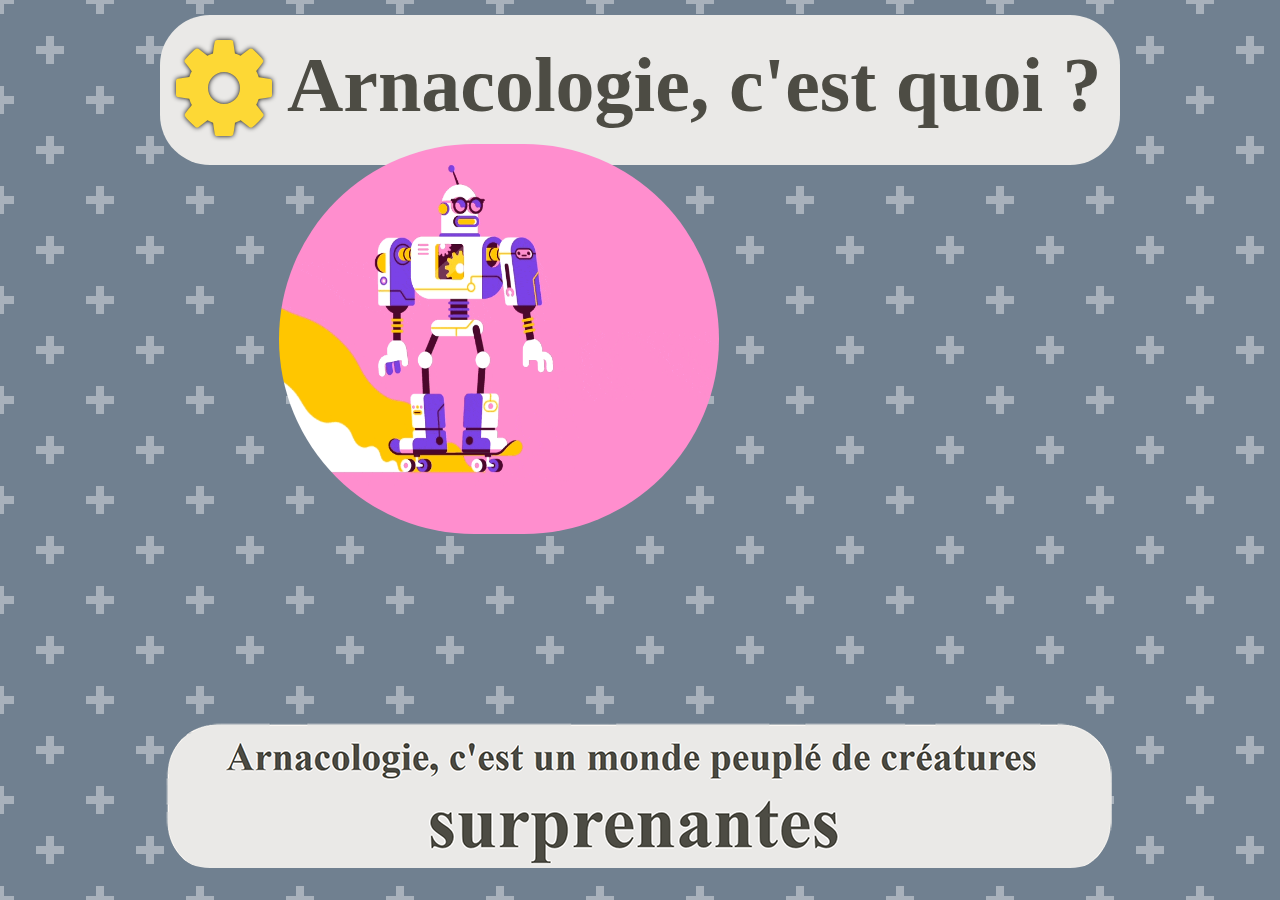
<file: index.html>
<!DOCTYPE html>
<html lang="fr">
<head>
	<meta charset="utf-8"/>
	<title>Arnacologie</title>
	<link rel="stylesheet" type="text/css" href="styles/style.css">
	<link rel="stylesheet" type="text/css" href="styles/normalize.css">
	<link rel="stylesheet" type="text/css" href="styles/font-awesome.css">
</head>
<body>
	<div id="wrapper">
		<header>
			<i class="fa fa-cog fa-spin fa-4x fa-fw"></i>
			<span class="sr-only">Loading...</span>
			<h1>
				Arnacologie, c'est quoi ?
			</h1>
			<img height="390px" width="440px" id="robot" src="images/gifs/robot.gif"/>
		</header>
		<nav>
			<a href="html/races.html">Bruh</a>
			<!-- <h3>
				Arnacologie, c'est un monde peuplé de créatures <strong>surprenantes</strong>
			</h3> -->
		</nav>
		<!-- <div>
			<h1>
			Laisse-moi te les présenter, <strong>veux-tu bien ?</strong>
			</h1>
		</div> -->
		<main></main>
		<aside></aside>
		
		<footer></footer>
		
		
	</div>
	<div id="empty"></div>
	
</body>
</html>
</file>
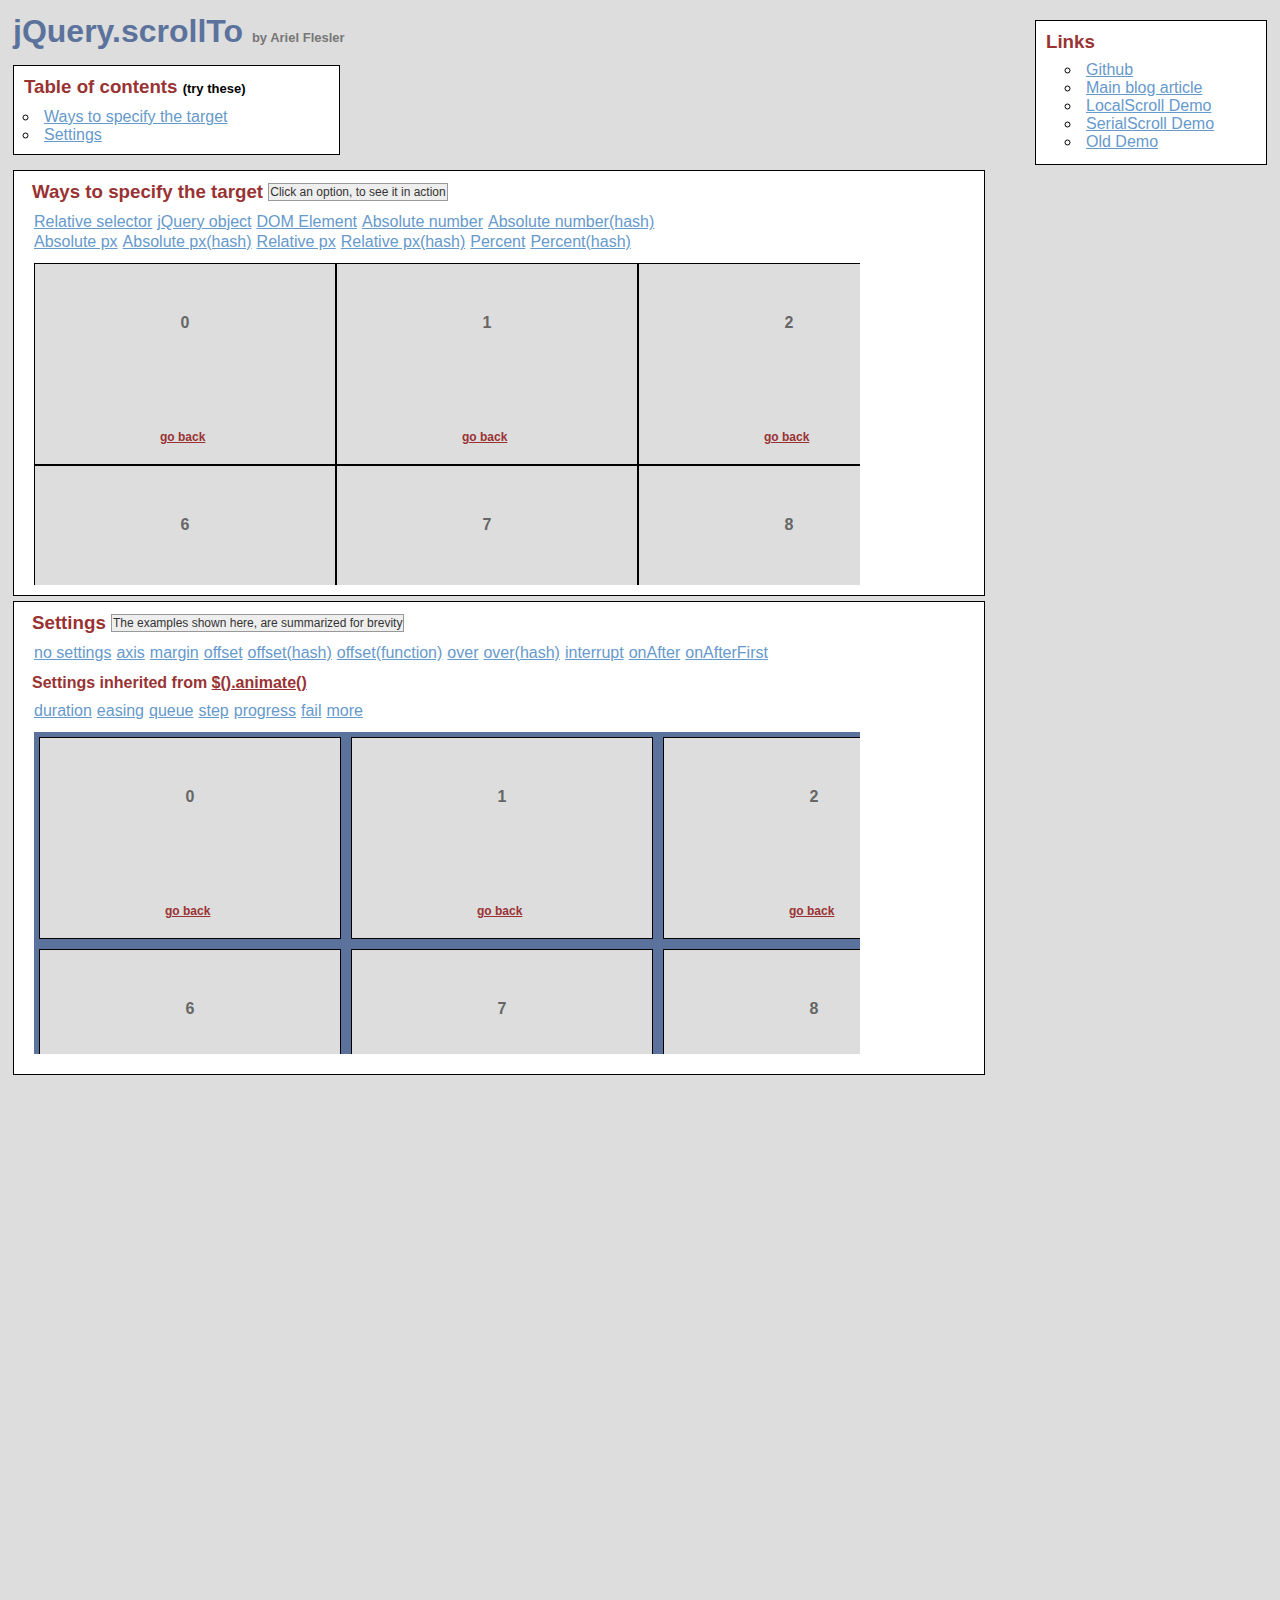
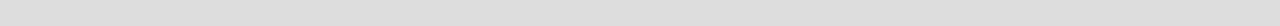
<file: js/jquery.scrollTo-2.1.2/demo/index.html>
<!DOCTYPE html PUBLIC "-//W3C//DTD XHTML 1.0 Transitional//EN" "http://www.w3.org/TR/xhtml1/DTD/xhtml1-transitional.dtd">
<html xmlns="http://www.w3.org/1999/xhtml">
<head>
	<meta http-equiv="Content-Type" content="text/html; charset=iso-8859-1" />
	<title>jQuery.scrollTo</title>
	<meta name="keywords" content="javascript, jquery, plugins, scroll, scrollTo, smooth, animation, to, effect, ariel, flesler, window, overflow, element, navigation, customizable" />
	<meta name="description" content="Demo of jQuery.scrollTo. Lightweight, cross-browser and highly customizable animated scrolling with jQuery, made by Ariel Flesler." />
	<meta name="robots" content="index,follow" />
	<link type="text/css" rel="stylesheet" href="css/style.css" />
	<script type="text/javascript" src="https://ajax.googleapis.com/ajax/libs/jquery/1.8.0/jquery.min.js"></script>
	<script type="text/javascript" src="../jquery.scrollTo.min.js"></script>
	<script type="text/javascript">
		jQuery(function( $ ){
			/**
			 * Demo binding and preparation, no need to read this part
			 */
				//borrowed from jQuery easing plugin
				//http://gsgd.co.uk/sandbox/jquery.easing.php
				$.easing.elasout = function(x, t, b, c, d) {
					var s=1.70158;var p=0;var a=c;
					if (t==0) return b;  if ((t/=d)==1) return b+c;  if (!p) p=d*.3;
					if (a < Math.abs(c)) { a=c; var s=p/4; }
					else var s = p/(2*Math.PI) * Math.asin (c/a);
					return a*Math.pow(2,-10*t) * Math.sin( (t*d-s)*(2*Math.PI)/p ) + c + b;
				};
				$('a.back').click(function() {
					$(this).parents('div.pane').scrollTo(0, 800, { queue:true });
					$(this).parents('div.section').find('span.message').text( this.title);
					return false;
				});
				//just for the example, to stop the click on the links.
				$('ul.links').click(function(e){
					var link = e.target;
					if (link.target === '_blank') {
						return;
					}
					e.preventDefault();
					link.blur();
					if (link.title) {
						$(this).parent().find('span.message').text(link.title);
					}
				});
			
			// This one is important, many browsers don't reset scroll on refreshes
			// Reset all scrollable panes to (0,0)
			$('div.pane').scrollTo(0);
			// Reset the screen to (0,0)
			$.scrollTo(0);
			
			// TOC, shows how to scroll the whole window
			$('#toc a').click(function() {//$.scrollTo works EXACTLY the same way, but scrolls the whole screen
				$.scrollTo(this.hash, 1500, { easing:'elasout' });
				$(this.hash).find('span.message').text(this.title);
				return false;
			});
			
			// Target examples bindings
			var $target = $('#pane-target');
			$('#target-examples a').click(function() {
				$target.stop(true);
			});

			$('#relative-selector').click(function() {
				$target.scrollTo('li:eq(7)', 800);
			});
			$('#jquery-object').click(function() {
				$target.scrollTo($('#pane-target li:eq(14)') , 800);
			});
			$('#dom-element').click(function() {
				$target.scrollTo(document.getElementById('twenty'), 800);
			});
			$('#absolute-number').click(function() {
				$target.scrollTo(150, 800);
			});
			$('#absolute-number-hash').click(function() {
				$target.scrollTo({ top:800, left:700}, 800);
			});
			$('#absolute-px').click(function() {
				$target.scrollTo('520px', 800);
			});
			$('#absolute-px-hash').click(function() {
				$target.scrollTo({top:'110px', left:'290px'}, 800);
			});
			$('#relative-px').click(function() {
				$target.scrollTo('+=100', 500);
			});
			$('#relative-px-hash').click(function() {				
				$target.scrollTo({top:'-=100px', left:'+=100'}, 500);
			});
			$('#percentage-px').click(function() {				
				$target.scrollTo('50%', 800);
			});
			$('#percentage-px-hash').click(function() {				
				$target.scrollTo({top:'50%', left:'20%'}, 800);
			});
			
			// Settings examples bindings, they will all scroll to the same place, with different settings
			var $settings = $('#pane-settings');
			$('#settings-examples a').click(function() {
				// before each animation, reset to (0,0), skip this.
				$settings.stop(true).scrollTo(0);
			});
			
			$('#settings-no').click(function() {
				$settings.scrollTo('li:eq(15)', 1000);
			});
			$('#settings-axis').click(function() {// only scroll horizontally
				$settings.scrollTo('li:eq(15)', 1000, { axis:'x' });
			});
			$('#settings-duration').click(function() {// it's the same as specifying it in the 2nd argument
				$settings.scrollTo('li:eq(15)', { duration: 3000 });
			});
			$('#settings-easing').click(function() {
				$settings.scrollTo('li:eq(15)', 2500, { easing:'elasout' });
			});
			$('#settings-margin').click(function() {//scroll to the "outer" position of the element
				$settings.scrollTo('li:eq(15)', 1000, { margin:true });
			});
			$('#settings-offset').click(function() {//same as { top:-50, left:-50 }
				$settings.scrollTo('li:eq(15)', 1000, { offset:-50 });
			});
			$('#settings-offset-hash').click(function() {
				$settings.scrollTo('li:eq(15)', 1000, { offset:{ top:-5, left:-30 } });
			});
			$('#settings-offset-function').click(function() {
				$settings.scrollTo('li:eq(15)', 1000, {offset: function() { return {top:-30, left:-5}; }});
			});
			$('#settings-over').click(function() {//same as { top:-50, left:-50 }
				$settings.scrollTo('li:eq(15)', 1000, { over:0.5 });
			});
			$('#settings-over-hash').click(function() {
				$settings.scrollTo('li:eq(15)', 1000, { over:{ top:0.2, left:-0.5 } });
			});
			$('#settings-interrupt').click(function() {
				$settings.scrollTo('li:eq(15)', 10000, { interrupt:true });
			});
			$('#settings-queue').click(function() {//in this case, having 'axis' as 'xy' or 'yx' matters.
				$settings.scrollTo('li:eq(15)', 2000, { queue:true });
			});
			$('#settings-onAfter').click(function() {
				$settings.scrollTo('li:eq(15)', 2000, { 
					onAfter:function() {
						$('#settings-message').text('Got there!');
					}
				});
			});
			$('#settings-onAfterFirst').click(function() {//onAfterFirst exists only when queuing
				$settings.scrollTo('li:eq(15)', 1600, { 
					queue:true,
					onAfterFirst:function() {
						$('#settings-message').text('Got there horizontally!');
					},
					onAfter:function() {
						$('#settings-message').text('Got there vertically!');
					}
				});
			});
			$('#settings-step').click(function() {
				$settings.scrollTo('li:eq(15)', 2000, {step:function(now) {
					$('#settings-message').text(now.toFixed(2));
				}});
			});
			$('#settings-progress').click(function() {
				$settings.scrollTo('li:eq(15)', 2000, {progress:function(_, now) {
					$('#settings-message').text(Math.round(now*100) + '%');
				}});
			});
			$('#settings-fail').click(function() {
				$settings.scrollTo('li:eq(15)', 10000, {interrupt:true, fail:function() {
					$('#settings-message').text('Scroll interrupted!');
				}});
			});
		});
	</script>
</head>
<body>
	<h1>jQuery.scrollTo&nbsp;<strong>by Ariel Flesler</strong></h1>
	
	<div id="toc" class="part">
		<h3>Table of contents&nbsp;<strong>(try these)</strong></h3>
		<ul>
			<li><a title="$.scrollTo('#target-examples', 800, {easing:'elasout'});" href="#target-examples">Ways to specify the target</a></li>
			<li><a title="$.scrollTo('#settings-examples', 800, {easing:'elasout'});" href="#settings-examples">Settings</a></li>
		</ul>
	</div>
	
	<div id="links" class="part">
		<h3>Links</h3>
		<ul>
			<li><a target="_blank" href="https://github.com/flesler/jquery.scrollTo">Github</a></li>
			<li><a target="_blank" href="http://flesler.blogspot.com/2007/10/jqueryscrollto.html">Main blog article</a></li>
			<li><a target="_blank" href="http://demos.flesler.com/jquery/localScroll/">LocalScroll Demo</a></li>
			<li><a target="_blank" href="http://demos.flesler.com/jquery/serialScroll/">SerialScroll Demo</a></li>
			<li><a target="_blank" href="index.old.html">Old Demo</a></li>
		</ul>
	</div>
	<div id="target-examples" class="section part">
		<h3>Ways to specify the target&nbsp;<span id="target-message" class="message">Click an option, to see it in action</span></h3>
		<ul class="links">
			<li><a title="$(...).scrollTo('li:eq(7)', 800);" id="relative-selector" href="#">Relative selector</a></li>
			<li><a title="$(...).scrollTo($('div li:eq(14)'), 800);" id="jquery-object" href="#">jQuery object</a></li>
			<li><a title="$(...).scrollTo(document.getElementById('twenty'), 800);" id="dom-element" href="#">DOM Element</a></li>
			<li><a title="$(...).scrollTo(150, 800);" id="absolute-number" href="#">Absolute number</a></li>
			<li><a title="$(...).scrollTo({ top:800, left:700}, 800);" id="absolute-number-hash" href="#">Absolute number(hash)</a></li>
		</ul>
		<ul class="links">
			<li><a title="$(...).scrollTo('520px', 800);" id="absolute-px" href="#">Absolute px</a></li>
			<li><a title="$(...).scrollTo({top:'110px', left:'290px'}, 800);" id="absolute-px-hash" href="#">Absolute px(hash)</a></li>
			<li><a title="$(...).scrollTo('+=100px', 800);" id="relative-px" href="#">Relative px</a></li>
			<li><a title="$(...).scrollTo({top:'-=100px', left:'+=100'}, 800);" id="relative-px-hash" href="#">Relative px(hash)</a></li>
			<li><a title="$(...).scrollTo('50%', 800);" id="percentage-px" href="#">Percent</a></li>
			<li><a title="$(...).scrollTo({top:'50%', left:'20%'}, 800);" id="percentage-px-hash" href="#">Percent(hash)</a></li>
		</ul>
		<div id="pane-target" class="pane">
			<ul class="elements" style="height:1011px; width:1820px;">
				<li><p>0</p><a href="#" title="$(...).scrollTo(0, 800, {queue:true});" class="back">go back</a></li><li><p>1</p><a href="#" title="$(...).scrollTo(0, 800, {queue:true});" class="back">go back</a></li><li><p>2</p><a href="#" title="$(...).scrollTo(0, 800, {queue:true});" class="back">go back</a></li><li><p>3</p><a href="#" title="$(...).scrollTo(0, 800, {queue:true});" class="back">go back</a></li><li><p>4</p><a href="#" title="$(...).scrollTo(0, 800, {queue:true});" class="back">go back</a></li><li><p>5</p><a href="#" title="$(...).scrollTo(0, 800, {queue:true});" class="back">go back</a></li><li><p>6</p><a href="#" title="$(...).scrollTo(0, 800, {queue:true});" class="back">go back</a></li><li><p>7</p><a href="#" title="$(...).scrollTo(0, 800, {queue:true});" class="back">go back</a></li><li><p>8</p><a href="#" title="$(...).scrollTo(0, 800, {queue:true});" class="back">go back</a></li><li><p>9</p><a href="#" title="$(...).scrollTo(0, 800, {queue:true});" class="back">go back</a></li><li><p>10</p><a href="#" title="$(...).scrollTo(0, 800, {queue:true});" class="back">go back</a></li><li><p>11</p><a href="#" title="$(...).scrollTo(0, 800, {queue:true});" class="back">go back</a></li><li><p>12</p><a href="#" title="$(...).scrollTo(0, 800, {queue:true});" class="back">go back</a></li><li><p>13</p><a href="#" title="$(...).scrollTo(0, 800, {queue:true});" class="back">go back</a></li><li><p>14</p><a href="#" title="$(...).scrollTo(0, 800, {queue:true});" class="back">go back</a></li><li><p>15</p><a href="#" title="$(...).scrollTo(0, 800, {queue:true});" class="back">go back</a></li><li><p>16</p><a href="#" title="$(...).scrollTo(0, 800, {queue:true});" class="back">go back</a></li><li><p>17</p><a href="#" title="$(...).scrollTo(0, 800, {queue:true});" class="back">go back</a></li><li><p>18</p><a href="#" title="$(...).scrollTo(0, 800, {queue:true});" class="back">go back</a></li><li><p>19</p><a href="#" title="$(...).scrollTo(0, 800, {queue:true});" class="back">go back</a></li><li id="twenty"><p>20</p><a href="#" title="$(...).scrollTo(0, 800, {queue:true});" class="back">go back</a></li><li><p>21</p><a href="#" title="$(...).scrollTo(0, 800, {queue:true});" class="back">go back</a></li><li><p>22</p><a href="#" title="$(...).scrollTo(0, 800, {queue:true});" class="back">go back</a></li><li><p>23</p><a href="#" title="$(...).scrollTo(0, 800, {queue:true});" class="back">go back</a></li><li><p>24</p><a href="#" title="$(...).scrollTo(0, 800, {queue:true});" class="back">go back</a></li><li><p>25</p><a href="#" title="$(...).scrollTo(0, 800, {queue:true});" class="back">go back</a></li><li><p>26</p><a href="#" title="$(...).scrollTo(0, 800, {queue:true});" class="back">go back</a></li><li><p>27</p><a href="#" title="$(...).scrollTo(0, 800, {queue:true});" class="back">go back</a></li><li><p>28</p><a href="#" title="$(...).scrollTo(0, 800, {queue:true});" class="back">go back</a></li><li><p>29</p><a href="#" title="$(...).scrollTo(0, 800, {queue:true});" class="back">go back</a></li>
			</ul>
		</div>
	</div>
	<div id="settings-examples" class="section part">
		<h3>Settings&nbsp;<span id="settings-message" class="message">The examples shown here, are summarized for brevity</span></h3>
		<ul class="links">
			<li><a title="$(...).scrollTo('li:eq(15)', 1000);" id="settings-no" href="#">no settings</a></li>
			<li><a title="$(...).scrollTo('li:eq(15)', 1000, {axis:'x'});//only scroll on this axis (can be x, y, xy or yx)" id="settings-axis" href="#">axis</a></li>
			<li><a title="$(...).scrollTo('li:eq(15)', 1000, {margin:true});//deduct the margin and border from the final position" id="settings-margin" href="#">margin</a></li>
			<li><a title="$(...).scrollTo('li:eq(15)', 1000, {offset:-50});//add or deduct from the final position" id="settings-offset" href="#">offset</a></li>
			<li><a title="$(...).scrollTo('li:eq(15)', 1000, {offset: {top:-5, left:-30} });" id="settings-offset-hash" href="#">offset(hash)</a></li>
			<li><a title="$(...).scrollTo('li:eq(15)', 1000, {offset: function() { return {top:-30, left:-5}; }});" id="settings-offset-function" href="#">offset(function)</a></li>
			<li><a title="$(...).scrollTo('li:eq(15)', 1000, {over:0.5});//add or deduct a fraction of its height/width" id="settings-over" href="#">over</a></li>
			<li><a title="$(...).scrollTo('li:eq(15)', 1000, {over:{top:0.2, left:-0.5});" id="settings-over-hash" href="#">over(hash)</a></li>
			<li><a title="Scroll manually to interrupt the animation" id="settings-interrupt" href="#">interrupt</a></li>
			<li><a title="$(...).scrollTo('li:eq(15)', 1600, {onAfter:function() { } });//called after the scrolling ends" id="settings-onAfter" href="#">onAfter</a></li>
			<li><a title="$(...).scrollTo('li:eq(15)', 1600, {queue:true, onAfterFirst:function() { } });//called after the first axis scrolled" id="settings-onAfterFirst" href="#">onAfterFirst</a></li>
		</ul>
		<h4>Settings inherited from <a href="http://api.jquery.com/animate/#animate-properties-options" target="_blank">$().animate()</a></h4>
		<ul class="links">
			<li><a title="$(...).scrollTo('li:eq(15)', {duration:3000});//another way of calling the plugin" id="settings-duration" href="#">duration</a></li>
			<li><a title="$(...).scrollTo('li:eq(15)', 2500, {easing:'elasout'});//specify an easing equation" id="settings-easing" href="#">easing</a></li>
			<li><a title="$(...).scrollTo('li:eq(15)', 1600, {queue:true});//scroll one axis, then the other" id="settings-queue" href="#">queue</a></li>
			<li><a title="$(...).scrollTo('li:eq(15)', 2500, {step:function() { }'});//specify a step function" id="settings-step" href="#">step</a></li>
			<li><a title="$(...).scrollTo('li:eq(15)', 2500, {progress:function() { }'});//specify a progress function" id="settings-progress" href="#">progress</a></li>
			<li><a title="Scroll manually to interrupt and trigger the callback" id="settings-fail" href="#">fail</a></li>
			<li><a href="http://api.jquery.com/animate/#animate-properties-options" target="_blank">more</a></li>
		</ul>
		<div id="pane-settings" class="pane">
			<ul class="elements" style="height:1062px;width:1877px;">
				<li><p>0</p><a href="#" title="$(...).scrollTo(0, 800, {queue:true});" class="back">go back</a></li><li><p>1</p><a href="#" title="$(...).scrollTo(0, 800, {queue:true});" class="back">go back</a></li><li><p>2</p><a href="#" title="$(...).scrollTo(0, 800, {queue:true});" class="back">go back</a></li><li><p>3</p><a href="#" title="$(...).scrollTo(0, 800, {queue:true});" class="back">go back</a></li><li><p>4</p><a href="#" title="$(...).scrollTo(0, 800, {queue:true});" class="back">go back</a></li><li><p>5</p><a href="#" title="$(...).scrollTo(0, 800, {queue:true});" class="back">go back</a></li><li><p>6</p><a href="#" title="$(...).scrollTo(0, 800, {queue:true});" class="back">go back</a></li><li><p>7</p><a href="#" title="$(...).scrollTo(0, 800, {queue:true});" class="back">go back</a></li><li><p>8</p><a href="#" title="$(...).scrollTo(0, 800, {queue:true});" class="back">go back</a></li><li><p>9</p><a href="#" title="$(...).scrollTo(0, 800, {queue:true});" class="back">go back</a></li><li><p>10</p><a href="#" title="$(...).scrollTo(0, 800, {queue:true});" class="back">go back</a></li><li><p>11</p><a href="#" title="$(...).scrollTo(0, 800, {queue:true});" class="back">go back</a></li><li><p>12</p><a href="#" title="$(...).scrollTo(0, 800, {queue:true});" class="back">go back</a></li><li><p>13</p><a href="#" title="$(...).scrollTo(0, 800, {queue:true});" class="back">go back</a></li><li><p>14</p><a href="#" title="$(...).scrollTo(0, 800, {queue:true});" class="back">go back</a></li><li><p>15</p><a href="#" title="$(...).scrollTo(0, 800, {queue:true});" class="back">go back</a></li><li><p>16</p><a href="#" title="$(...).scrollTo(0, 800, {queue:true});" class="back">go back</a></li><li><p>17</p><a href="#" title="$(...).scrollTo(0, 800, {queue:true});" class="back">go back</a></li><li><p>18</p><a href="#" title="$(...).scrollTo(0, 800, {queue:true});" class="back">go back</a></li><li><p>19</p><a href="#" title="$(...).scrollTo(0, 800, {queue:true});" class="back">go back</a></li><li><p>20</p><a href="#" title="$(...).scrollTo(0, 800, {queue:true});" class="back">go back</a></li><li><p>21</p><a href="#" title="$(...).scrollTo(0, 800, {queue:true});" class="back">go back</a></li><li><p>22</p><a href="#" title="$(...).scrollTo(0, 800, {queue:true});" class="back">go back</a></li><li><p>23</p><a href="#" title="$(...).scrollTo(0, 800, {queue:true});" class="back">go back</a></li><li><p>24</p><a href="#" title="$(...).scrollTo(0, 800, {queue:true});" class="back">go back</a></li><li><p>25</p><a href="#" title="$(...).scrollTo(0, 800, {queue:true});" class="back">go back</a></li><li><p>26</p><a href="#" title="$(...).scrollTo(0, 800, {queue:true});" class="back">go back</a></li><li><p>27</p><a href="#" title="$(...).scrollTo(0, 800, {queue:true});" class="back">go back</a></li><li><p>28</p><a href="#" title="$(...).scrollTo(0, 800, {queue:true});" class="back">go back</a></li><li><p>29</p><a href="#" title="$(...).scrollTo(0, 800, {queue:true});" class="back">go back</a></li>
			</ul>
		</div>
	</div>
</body>
</html>
</file>
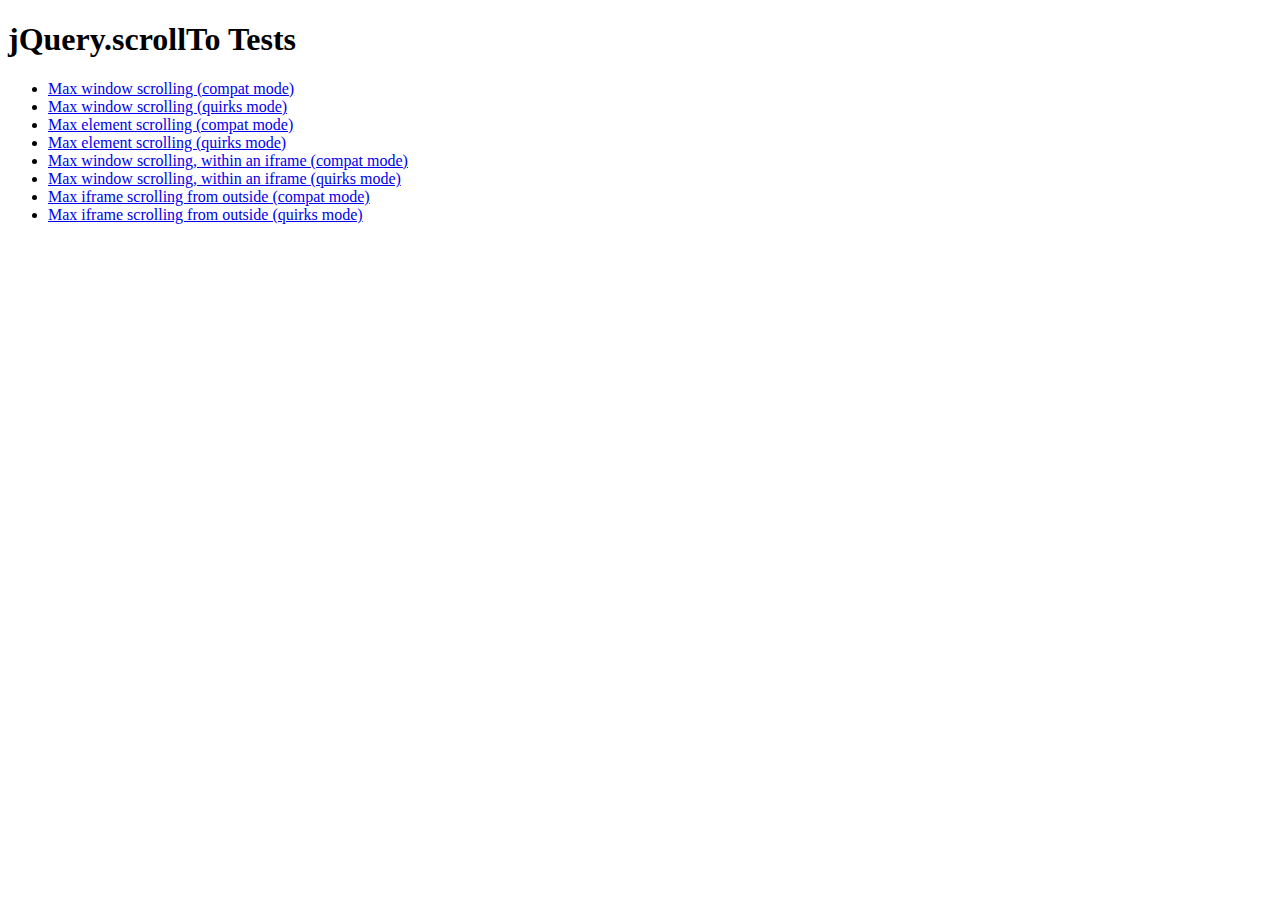
<file: js/jquery.scrollTo-2.1.2/tests/index.html>
<!DOCTYPE html PUBLIC "-//W3C//DTD XHTML 1.0 Transitional//EN" "http://www.w3.org/TR/xhtml1/DTD/xhtml1-transitional.dtd">
<html xmlns="http://www.w3.org/1999/xhtml">
<head>
	<meta http-equiv="Content-Type" content="text/html; charset=iso-8859-1" />
	<title>jQuery.scrollTo Tests</title>
	<meta name="keywords" content="javascript, jquery, plugins, scroll, scrollTo, smooth, animation, to, effect, ariel, flesler, window, overflow, element, navigation, customizable" />
	<meta name="description" content="Tests for jQuery ScrollTo. Made by Ariel Flesler." />
	<meta name="robots" content="index,follow" />
</head>
<body>
	<h1>jQuery.scrollTo Tests</h1>
	
	<ul>
		<li><a href="WinMaxY-compat.html">Max window scrolling (compat mode)</a></li>
		<li><a href="WinMaxY-quirks.html">Max window scrolling (quirks mode)</a></li>
		<li><a href="ElemMaxY-compat.html">Max element scrolling (compat mode)</a></li>
		<li><a href="ElemMaxY-quirks.html">Max element scrolling (quirks mode)</a></li>
		<li><a href="WinMaxY-with-iframe-compat.html">Max window scrolling, within an iframe (compat mode)</a></li>
		<li><a href="WinMaxY-with-iframe-quirks.html">Max window scrolling, within an iframe (quirks mode)</a></li>
		<li><a href="WinMaxY-to-iframe-compat.html">Max iframe scrolling from outside (compat mode)</a></li>
		<li><a href="WinMaxY-to-iframe-quirks.html">Max iframe scrolling from outside (quirks mode)</a></li>
	</ul>
</body>
</html>
</file>
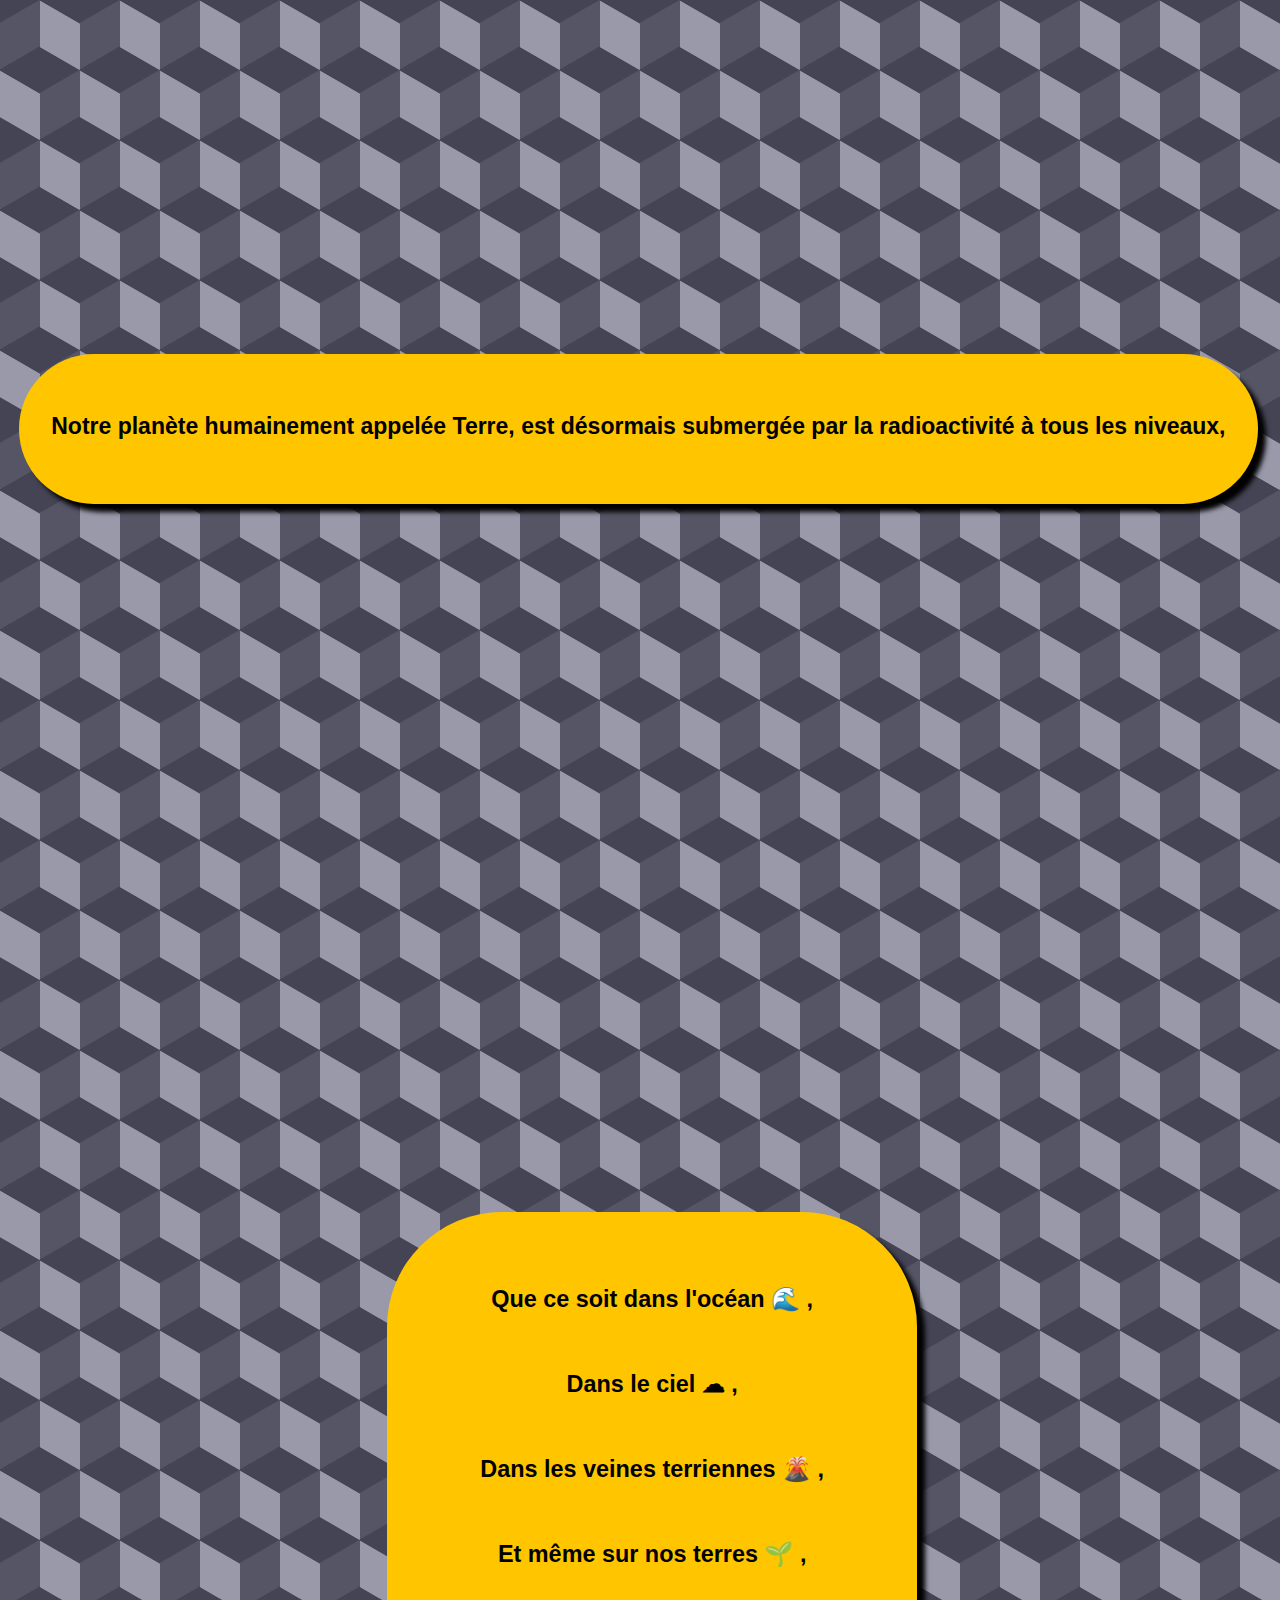
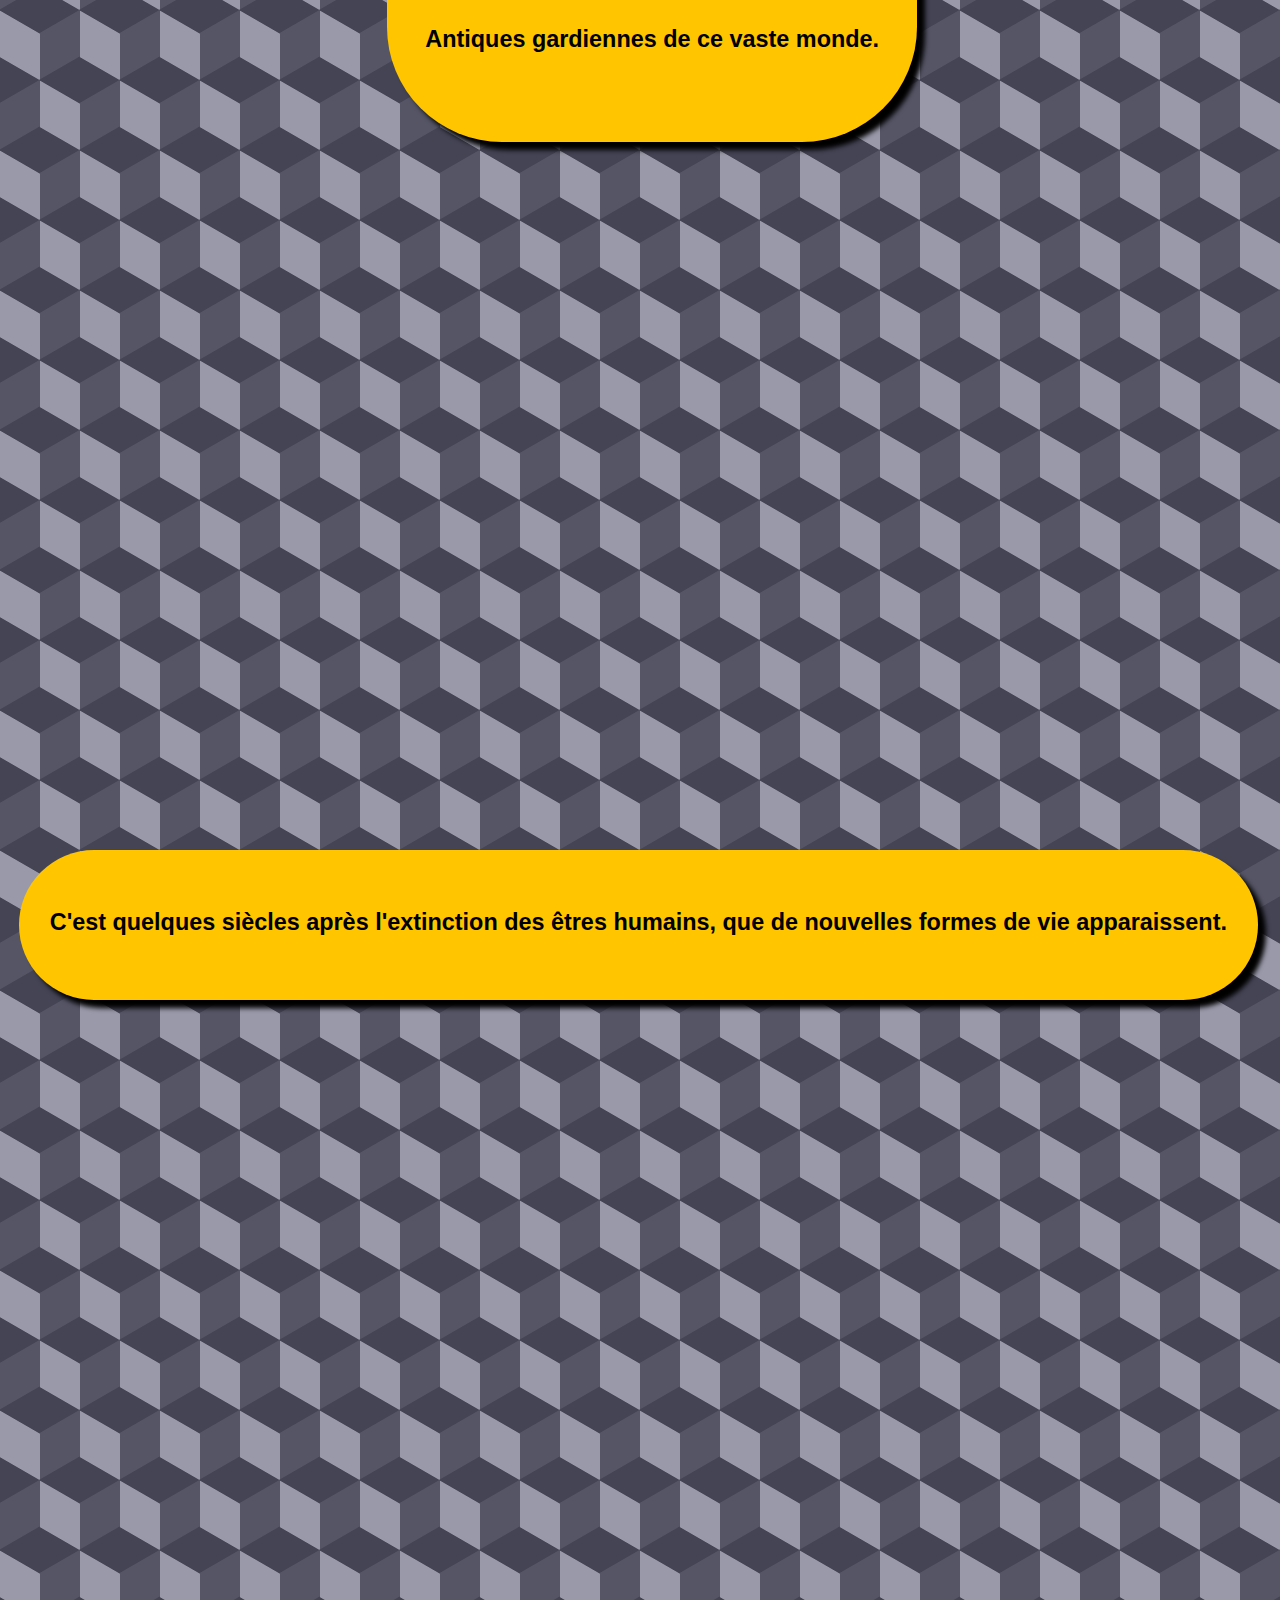
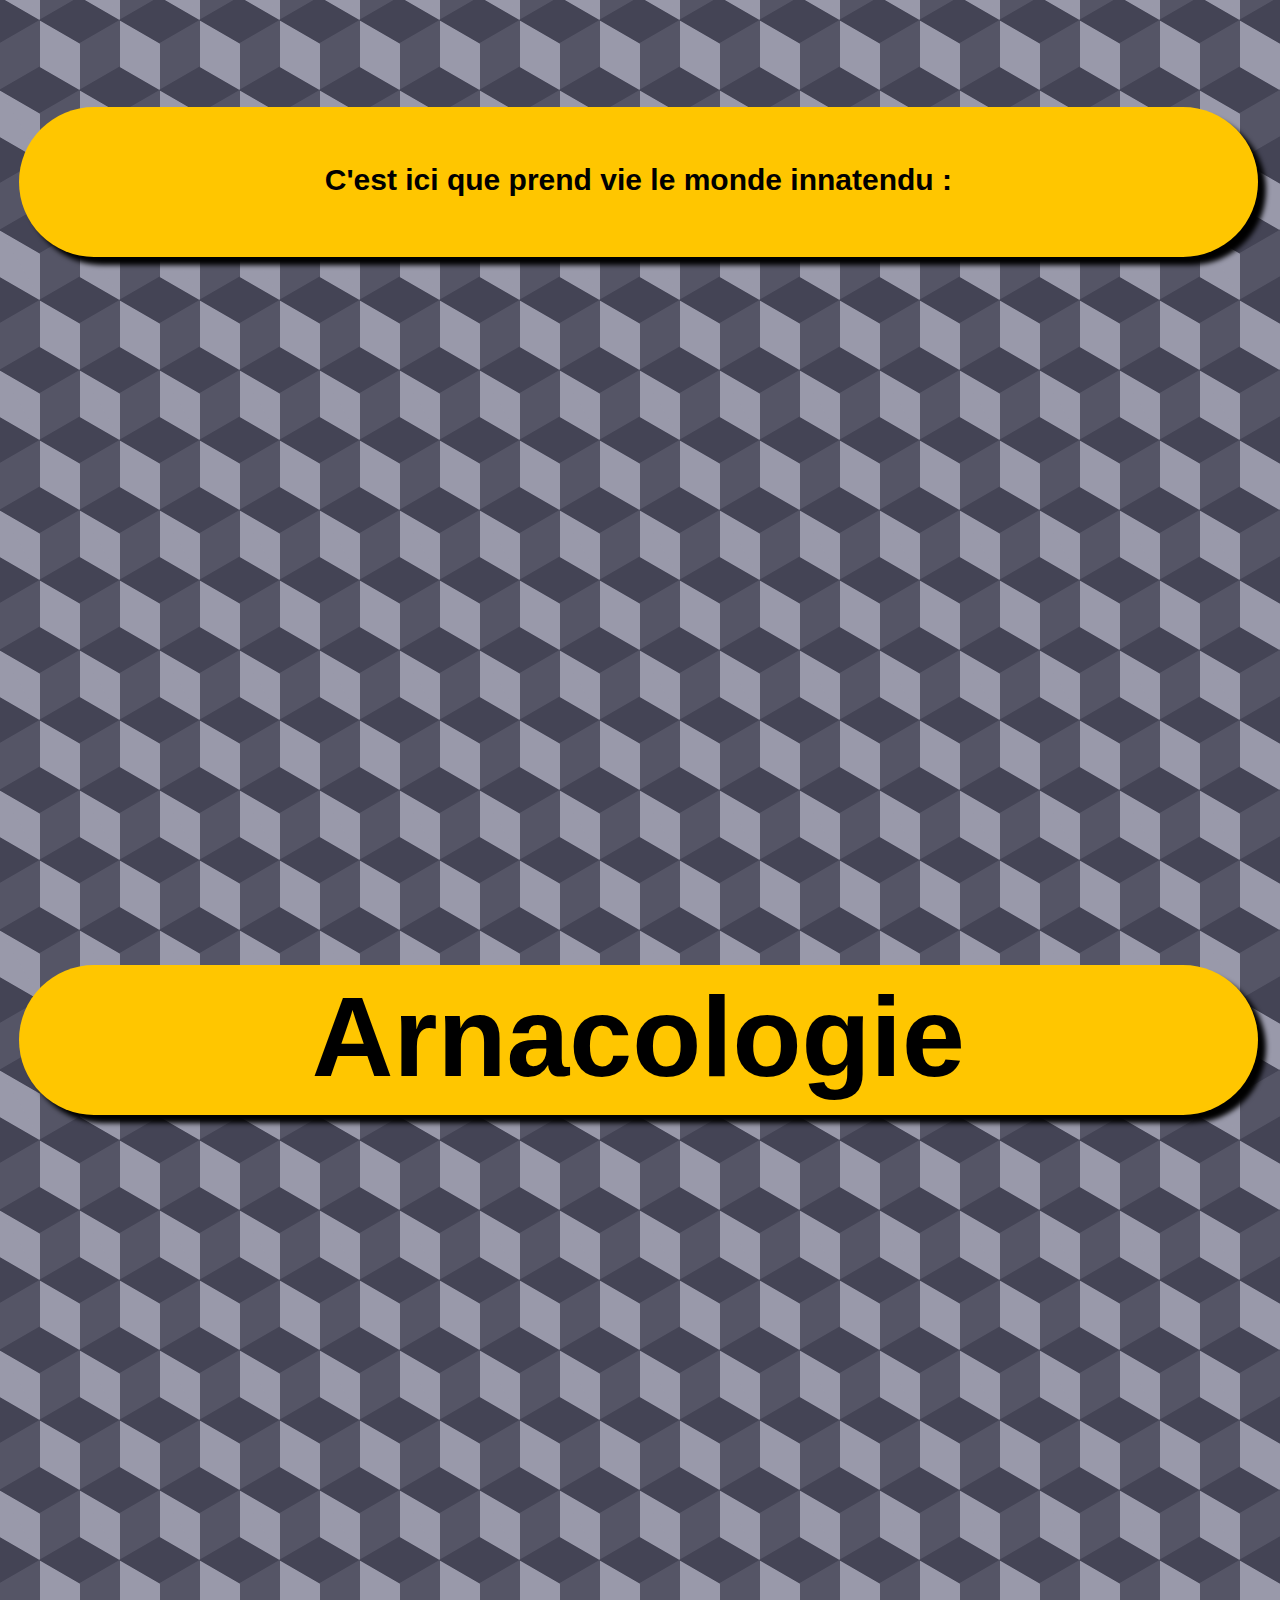
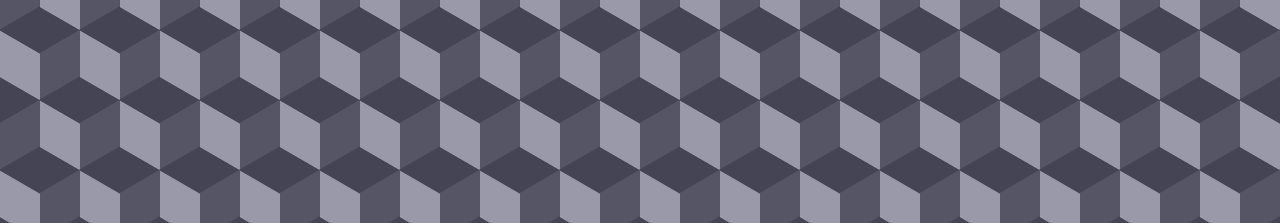
<file: html/races.html>
<!DOCTYPE html>
<html>
<head lang="fr">
	<meta charset="utf-8">
	<title>Les créatures d'Arnacologie</title>
	<link rel="stylesheet" type="text/css" href="../styles/style_races.css">
	<script type="text/javascript" src="https://ajax.googleapis.com/ajax/libs/jquery/1.12.4/jquery.min.js"></script>
</head>
<body>
	<div id="wrapper">
		<header>
			<a href="#terrain">
			<div class="boite margin-t28p-b56p" id="syno">
				
				<h2> Notre planète humainement appelée Terre, est désormais submergée par la radioactivité à tous les niveaux,
				</h2>	
			</div>
			</a>
			<div id="void_t"></div>
			<a href="#siecle">
			<div class="boite margin-b56p" id="terrain">
				<h3><strong>
				Que ce soit dans l'océan 🌊 ,<br/>Dans le ciel ☁ ,<br/>Dans les veines terriennes 🌋 ,<br/>Et même sur nos terres 🌱 ,<br/>Antiques gardiennes de ce vaste monde.
				</strong></h3>
			</div>
			</a>
			<a href="#vie">
			<div class="boite margin-b56p" id="siecle">
				<h3>
				C'est quelques siècles après l'extinction des êtres humains, que de nouvelles formes de vie apparaissent.
				</h3>
			</div>
			</a>
			<a href="#Arna">
			<div class="boite margin-b56p" id="vie">
				<h2>C'est ici que prend vie le monde innatendu : 
				</h2>
			</div>
			</a>
			<a href="../index.html">
			<div class="boite margin-b56p" id="Arna">
				<h1>Arnacologie</h1>
			</div>
			</a>
		</header>
		<nav></nav>
		<main></main>
		<aside></aside>
		<footer></footer>
	</div>

</body>
<script type="text/javascript" src="../js/jquery.scrollTo.min.js"></script>
<script type="text/javascript" src="../js/controls.js"></script>
</html>
</file>
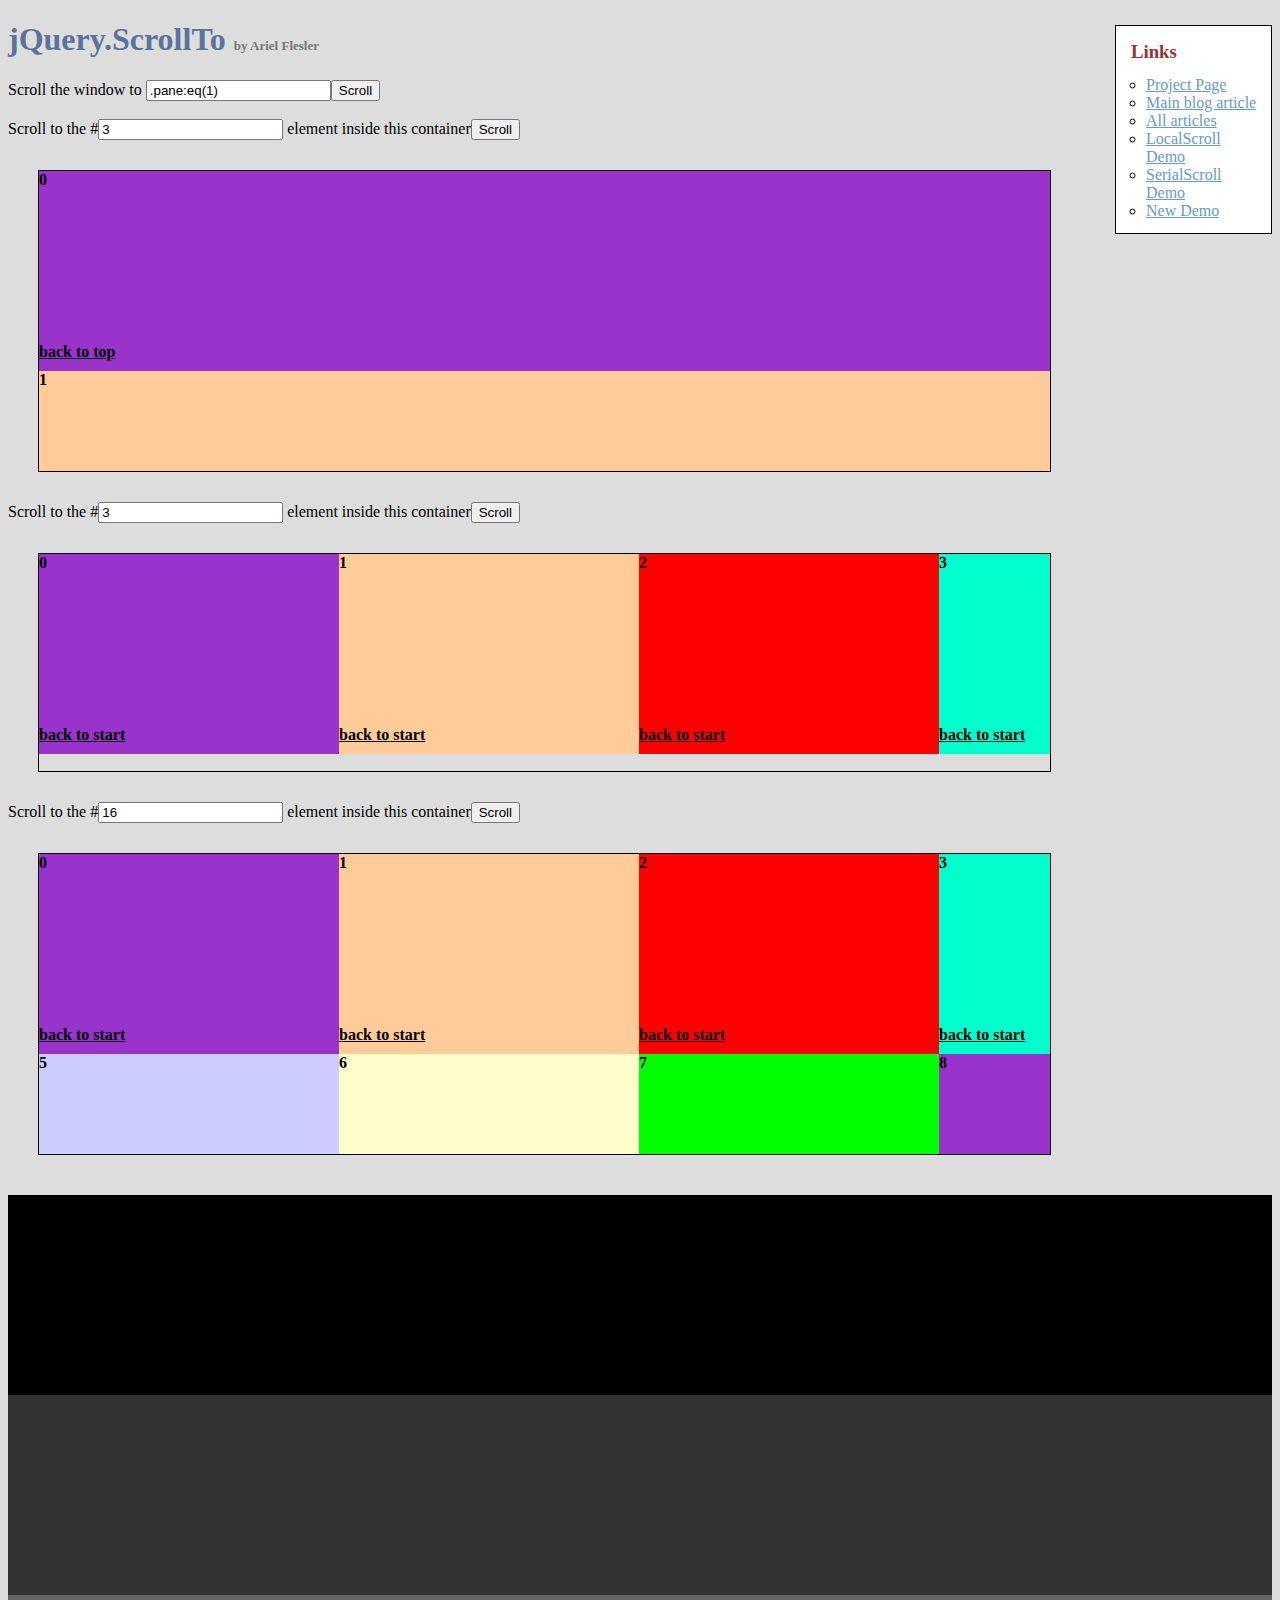
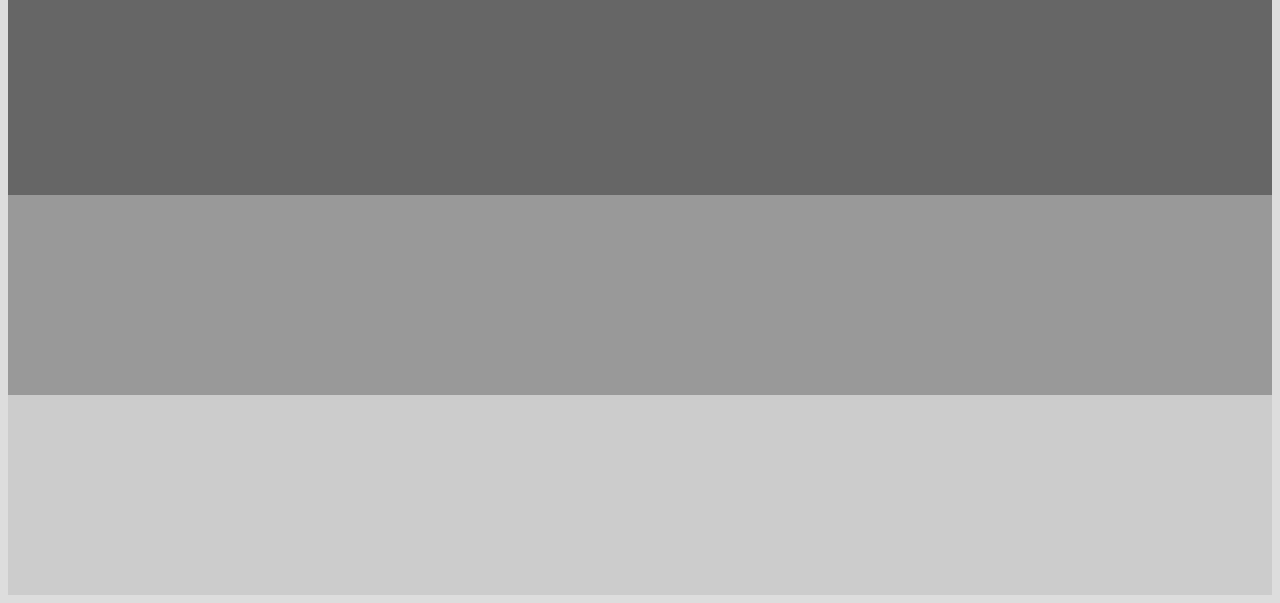
<file: js/jquery.scrollTo-2.1.2/demo/index.old.html>
<!DOCTYPE html PUBLIC "-//W3C//DTD XHTML 1.0 Transitional//EN" "http://www.w3.org/TR/xhtml1/DTD/xhtml1-transitional.dtd">
<html xmlns="http://www.w3.org/1999/xhtml">
<head>
	<meta http-equiv="Content-Type" content="text/html; charset=iso-8859-1" />
	<title>jQuery.ScrollTo</title>
	<meta name="keywords" content="javascript, jquery, plugins, scroll, scrollTo, smooth, animation, to, effect, ariel, flesler, window, overflow, element, navigation, customizable" />
	<meta name="description" content="Demo of jQuery.scrollTo. Lightweight, cross-browser and highly customizable animated scrolling with jQuery, made by Ariel Flesler." />
	<meta name="robots" content="index,follow" />
	<link type="text/css" rel="stylesheet" href="css/style.old.css" />
	<script type="text/javascript" src="https://ajax.googleapis.com/ajax/libs/jquery/1.8.0/jquery.min.js"></script>
	<script type="text/javascript" src="../jquery.scrollTo.js"></script>
	<script type="text/javascript">
		jQuery(function( $ ){
			//borrowed from jQuery easing plugin
			//http://gsgd.co.uk/sandbox/jquery.easing.php
			$.easing.elasout = function(x, t, b, c, d) {
				var s=1.70158;var p=0;var a=c;
				if (t==0) return b;  if ((t/=d)==1) return b+c;  if (!p) p=d*.3;
				if (a < Math.abs(c)) { a=c; var s=p/4; }
				else var s = p/(2*Math.PI) * Math.asin (c/a);
				return a*Math.pow(2,-10*t) * Math.sin( (t*d-s)*(2*Math.PI)/p ) + c + b;
			};	
			$('button').click(function(){//this is not the cleanest way to do this, I'm just keeping it short.
				var index = parseInt( $(this).prev('input').val() ) || 0;
				var $c = $(this).parent().next();
				$c.stop().scrollTo('li:eq('+index+')', {duration:2500, easing:'elasout',axis:$c.attr('id')});
			});
			$('#btn_screen').click(function(){
				$.scrollTo( $('#txt_screen').val(), {duration:2500} );
			});
			$('div.container a').click(function(){
				var $c = $(this).parents('.container');
				$c.stop().scrollTo( 0, {duration:2000,axis:$c.attr('id'), queue:true} );
				return false;
			});
		});
	</script>
</head>
<body>
	<h1>jQuery.ScrollTo&nbsp;<strong>by Ariel Flesler</strong></h1>
	<div id="links" class="part" style="width:135px">
		<h3>Links</h3>
		<ul>
			<li><a target="_blank" href="http://plugins.jquery.com/project/ScrollTo">Project Page</a></li>
			<li><a target="_blank" href="http://flesler.blogspot.com/2007/10/jqueryscrollto.html">Main blog article</a></li>
			<li><a target="_blank" href="http://flesler.blogspot.com/search/label/jQuery.ScrollTo">All articles</a></li>
			<li><a target="_blank" href="http://flesler.webs.com/jQuery.LocalScroll/">LocalScroll Demo</a></li>
			<li><a target="_blank" href="http://flesler.webs.com/jQuery.SerialScroll/">SerialScroll Demo</a></li>
			<li><a target="_blank" href="./" rel="prev" rev="next">New Demo</a></li>
		</ul>
	</div>
	<label for="txt_screen">Scroll the window to <input id="txt_screen" type="text" value=".pane:eq(1)" /><input id="btn_screen" type="button" value="Scroll" /></label><br /><br />
	<label>Scroll to the #<input type="text" value="3" /> element inside this container<button>Scroll</button></label>
	<div id="y" class="container">
		<ul>
			<li style="background-color:#9933CC;"><p>0</p><a href="#">back to top</a></li>
			<li style="background-color:#FFCC99;"><p>1</p><a href="#">back to top</a></li>
			<li style="background-color:#FF0000;"><p>2</p><a href="#">back to top</a></li>
			<li style="background-color:#00FFCC;"><p>3</p><a href="#">back to top</a></li>
			<li style="background-color:#663366;"><p>4</p><a href="#">back to top</a></li>
			<li style="background-color:#CCCCFF;"><p>5</p><a href="#">back to top</a></li>
			<li style="background-color:#FFFFCC;"><p>6</p><a href="#">back to top</a></li>
			<li style="background-color:#00FF00;"><p>7</p><a href="#">back to top</a></li>
		</ul>
	</div>
	<label>Scroll to the #<input type="text" value="3" /> element inside this container<button>Scroll</button></label>
	<div id="x" class="container">
		<ul style="width:4820px;">
			<li style="background-color:#9933CC;"><p>0</p><a href="#">back to start</a></li>
			<li style="background-color:#FFCC99;"><p>1</p><a href="#">back to start</a></li>
			<li style="background-color:#FF0000;"><p>2</p><a href="#">back to start</a></li>
			<li style="background-color:#00FFCC;"><p>3</p><a href="#">back to start</a></li>
			<li style="background-color:#663366;"><p>4</p><a href="#">back to start</a></li>
			<li style="background-color:#CCCCFF;"><p>5</p><a href="#">back to start</a></li>
			<li style="background-color:#FFFFCC;"><p>6</p><a href="#">back to start</a></li>
			<li style="background-color:#00FF00;"><p>7</p><a href="#">back to start</a></li>
			<li style="background-color:#9933CC;"><p>8</p><a href="#">back to start</a></li>
			<li style="background-color:#FFCC99;"><p>9</p><a href="#">back to start</a></li>
			<li style="background-color:#FF0000;"><p>10</p><a href="#">back to start</a></li>
			<li style="background-color:#00FFCC;"><p>11</p><a href="#">back to start</a></li>
			<li style="background-color:#663366;"><p>12</p><a href="#">back to start</a></li>
			<li style="background-color:#CCCCFF;"><p>13</p><a href="#">back to start</a></li>
			<li style="background-color:#FFFFCC;"><p>14</p><a href="#">back to start</a></li>
			<li style="background-color:#00FF00;"><p>15</p><a href="#">back to start</a></li>
		</ul>
	</div>
	<label>Scroll to the #<input type="text" value="16" /> element inside this container<button>Scroll</button></label>
	<div id="xy" class="container">
		<ul style="width:1500px;">
			<li style="background-color:#9933CC;"><p>0</p><a href="#">back to start</a></li>
			<li style="background-color:#FFCC99;"><p>1</p><a href="#">back to start</a></li>
			<li style="background-color:#FF0000;"><p>2</p><a href="#">back to start</a></li>
			<li style="background-color:#00FFCC;"><p>3</p><a href="#">back to start</a></li>
			<li style="background-color:#663366;"><p>4</p><a href="#">back to start</a></li>
			<li style="background-color:#CCCCFF;"><p>5</p><a href="#">back to start</a></li>
			<li style="background-color:#FFFFCC;"><p>6</p><a href="#">back to start</a></li>
			<li style="background-color:#00FF00;"><p>7</p><a href="#">back to start</a></li>
			<li style="background-color:#9933CC;"><p>8</p><a href="#">back to start</a></li>
			<li style="background-color:#FFCC99;"><p>9</p><a href="#">back to start</a></li>
			<li style="background-color:#FF0000;"><p>10</p><a href="#">back to start</a></li>
			<li style="background-color:#00FFCC;"><p>11</p><a href="#">back to start</a></li>
			<li style="background-color:#663366;"><p>12</p><a href="#">back to start</a></li>
			<li style="background-color:#CCCCFF;"><p>13</p><a href="#">back to start</a></li>
			<li style="background-color:#FFFFCC;"><p>14</p><a href="#">back to start</a></li>
			<li style="background-color:#00FF00;"><p>15</p><a href="#">back to start</a></li>
			<li style="background-color:#9933CC;"><p>16</p><a href="#">back to start</a></li>
			<li style="background-color:#FFCC99;"><p>17</p><a href="#">back to start</a></li>
			<li style="background-color:#FF0000;"><p>18</p><a href="#">back to start</a></li>
			<li style="background-color:#00FFCC;"><p>19</p><a href="#">back to start</a></li>
			<li style="background-color:#663366;"><p>20</p><a href="#">back to start</a></li>
			<li style="background-color:#CCCCFF;"><p>21</p><a href="#">back to start</a></li>
			<li style="background-color:#FFFFCC;"><p>22</p><a href="#">back to start</a></li>
			<li style="background-color:#00FF00;"><p>23</p><a href="#">back to start</a></li>
			<li style="background-color:#9933CC;"><p>24</p><a href="#">back to start</a></li>
			<li style="background-color:#FFCC99;"><p>25</p><a href="#">back to start</a></li>
			<li style="background-color:#FF0000;"><p>26</p><a href="#">back to start</a></li>
			<li style="background-color:#00FFCC;"><p>27</p><a href="#">back to start</a></li>
			<li style="background-color:#663366;"><p>28</p><a href="#">back to start</a></li>
			<li style="background-color:#CCCCFF;"><p>29</p><a href="#">back to start</a></li>
		</ul>
	</div>
	<div class="pane" style="background-color:#000000;margin-top:40px;"></div>
	<div class="pane" style="background-color:#333333;"></div>
	<div class="pane" style="background-color:#666666;"></div>
	<div class="pane" style="background-color:#999999;"></div>
	<div class="pane" style="background-color:#CCCCCC;"></div>
</body>
</html>
</file>
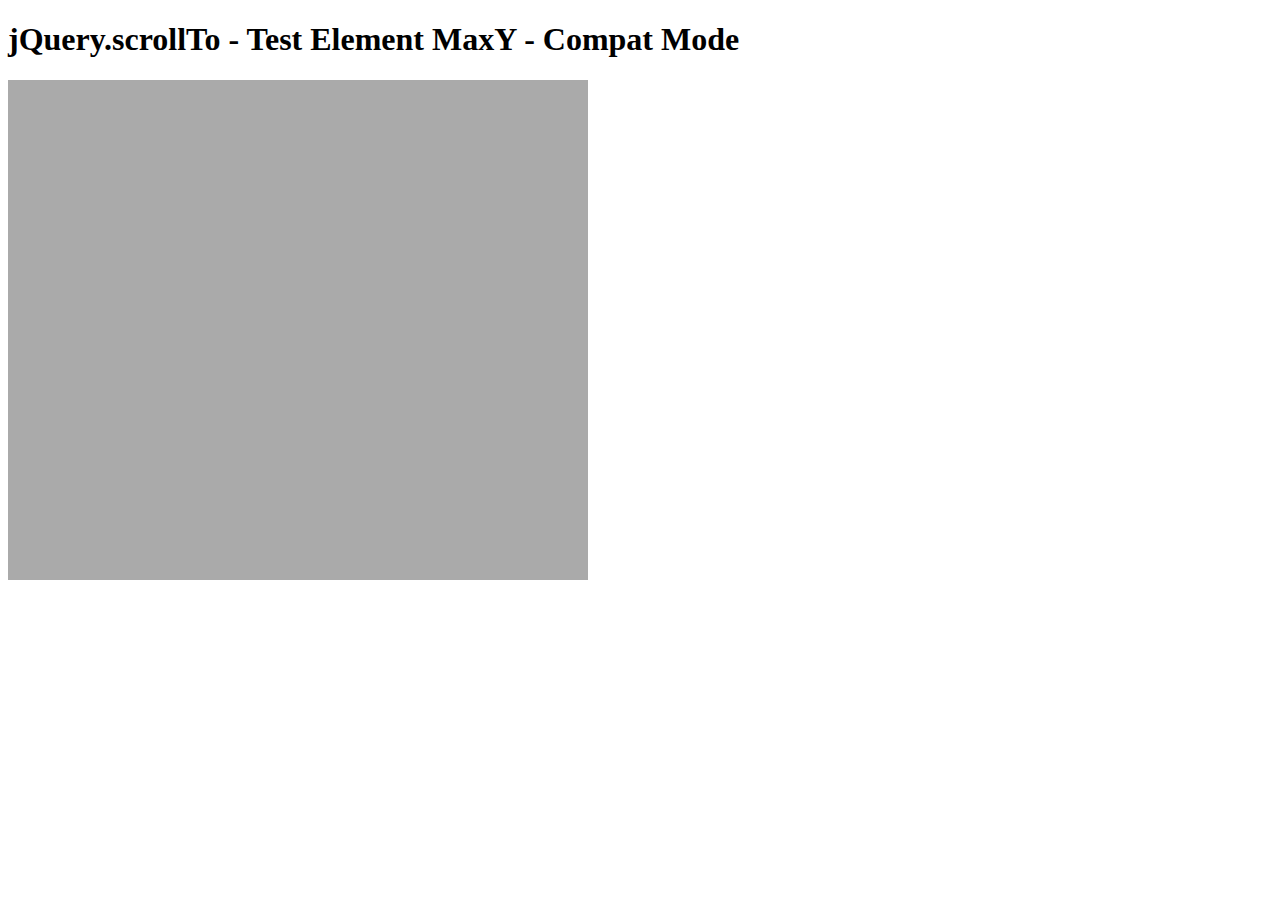
<file: js/jquery.scrollTo-2.1.2/tests/ElemMaxY-compat.html>
<!DOCTYPE html PUBLIC "-//W3C//DTD XHTML 1.0 Transitional//EN" "http://www.w3.org/TR/xhtml1/DTD/xhtml1-transitional.dtd">
<html xmlns="http://www.w3.org/1999/xhtml">
<head>
	<meta http-equiv="Content-Type" content="text/html; charset=iso-8859-1" />
	<title>jQuery.scrollTo - Test Element MaxY - Compat Mode</title>
	<script type="text/javascript" src="https://code.jquery.com/jquery-1.11.0.js"></script>
	<script type="text/javascript" src="../jquery.scrollTo.js"></script>
	<script type="text/javascript" src="test.js"></script>
</head>
<body>
	<h1>jQuery.scrollTo - Test Element MaxY - Compat Mode</h1>
	
	<div id="viewport" style="width:600px;height:500px;overflow: auto">
		<div id="ua" style="height:1500px; width:500px; padding:0 40px; background-color:#AAA">
			&nbsp;
		</div>
	</div>
	<script type="text/javascript">
		$('#viewport').test();
	</script>
</html>
</file>
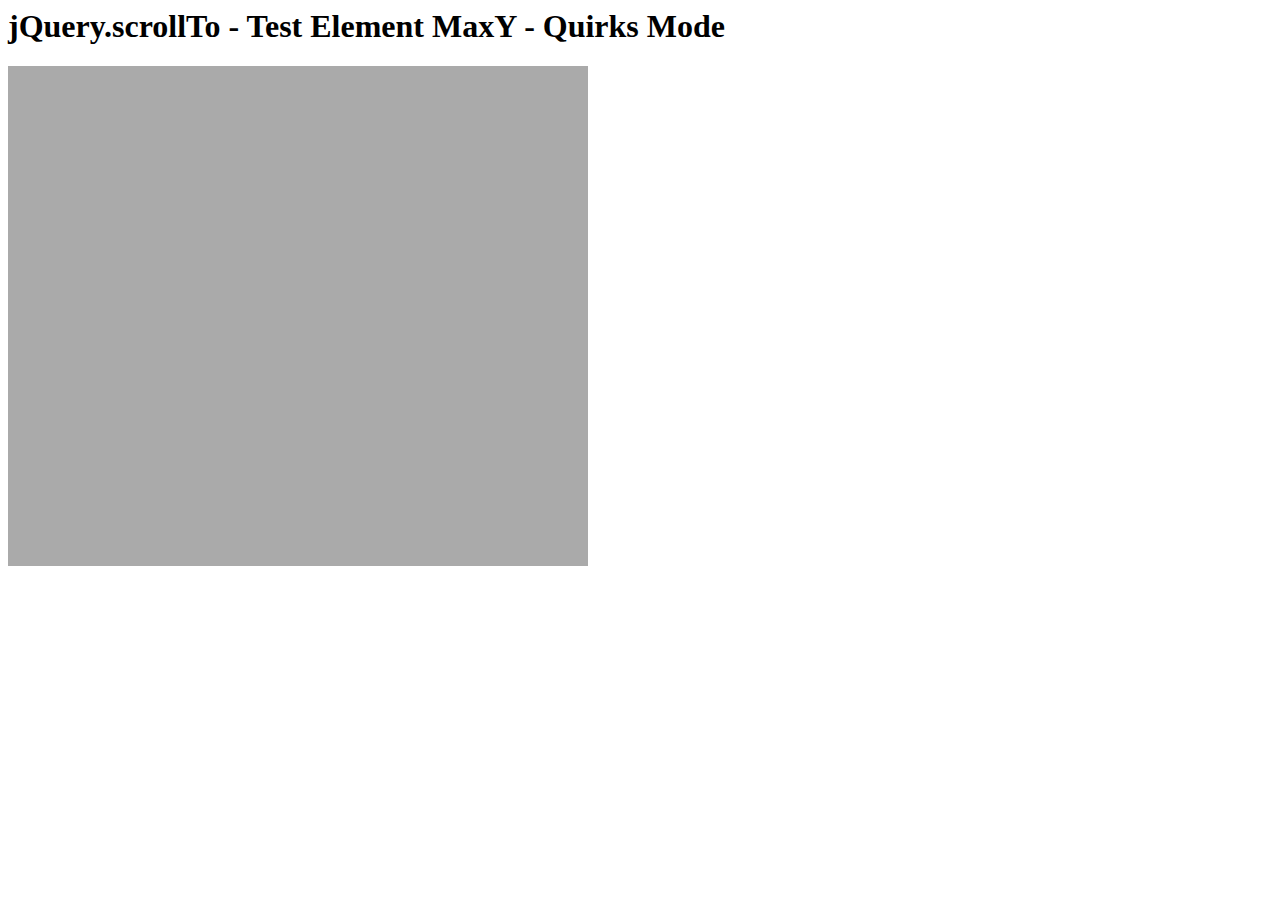
<file: js/jquery.scrollTo-2.1.2/tests/ElemMaxY-quirks.html>
<html>
<head>
	<meta http-equiv="Content-Type" content="text/html; charset=iso-8859-1" />
	<title>jQuery.scrollTo - Test Element MaxY - Quirks Mode</title>
	<script type="text/javascript" src="https://code.jquery.com/jquery-1.11.0.js"></script>
	<script type="text/javascript" src="../jquery.scrollTo.js"></script>
	<script type="text/javascript" src="test.js"></script>
</head>
<body>
	<h1>jQuery.scrollTo - Test Element MaxY - Quirks Mode</h1>
	
	<div id="viewport" style="width:600px;height:500px;overflow: auto">
		<div id="ua" style="height:1500px; width:500px; padding:0 40px; background-color:#AAA">
			&nbsp;
		</div>
	</div>
	<script type="text/javascript">
		$('#viewport').test();
	</script>
</html>
</file>
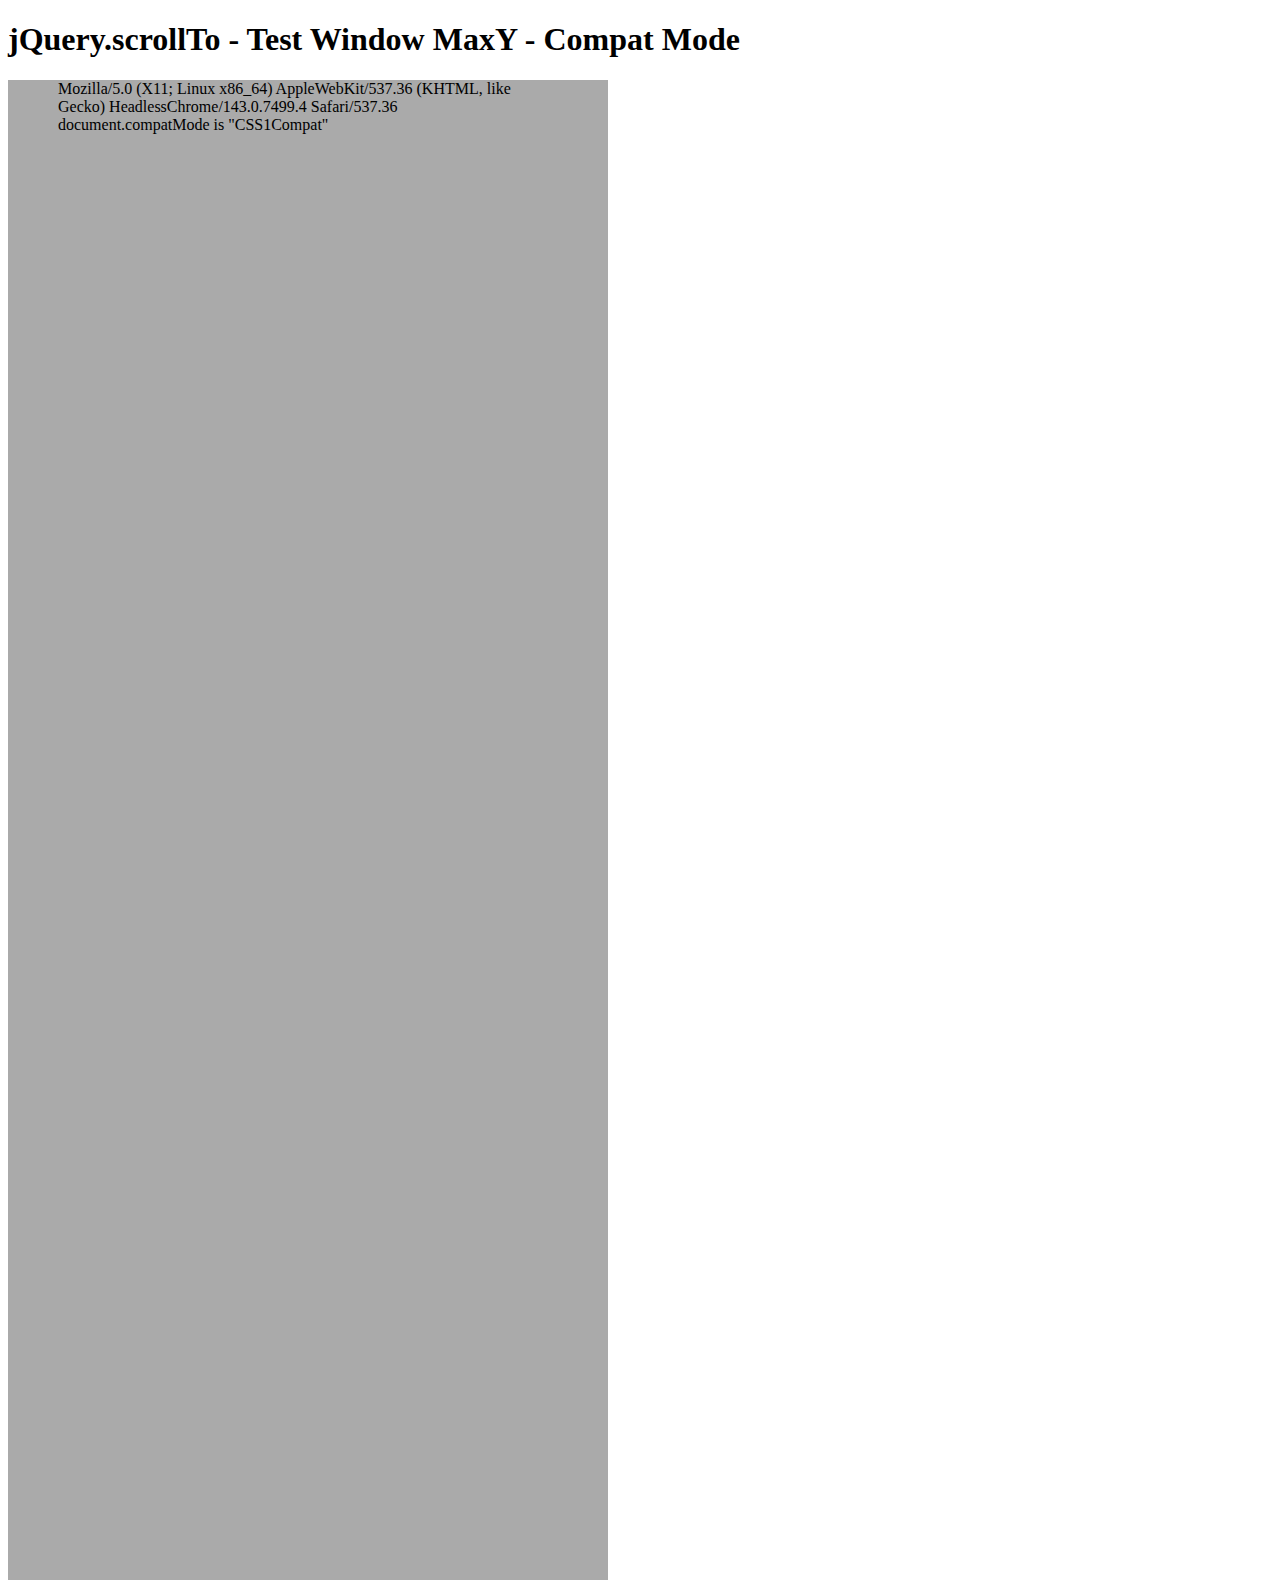
<file: js/jquery.scrollTo-2.1.2/tests/WinMaxY-compat.html>
<!DOCTYPE html PUBLIC "-//W3C//DTD XHTML 1.0 Transitional//EN" "http://www.w3.org/TR/xhtml1/DTD/xhtml1-transitional.dtd">
<html xmlns="http://www.w3.org/1999/xhtml">
<head>
	<meta http-equiv="Content-Type" content="text/html; charset=iso-8859-1" />
	<title>jQuery.scrollTo - Test Window MaxY - Compat Mode</title>
	<script type="text/javascript" src="https://code.jquery.com/jquery-1.11.0.js"></script>
	<script type="text/javascript" src="../jquery.scrollTo.js"></script>
	<script type="text/javascript" src="test.js"></script>
</head>
<body>
	<h1>jQuery.scrollTo - Test Window MaxY - Compat Mode</h1>
	
	<div id="ua" style="height:1500px; width:500px; padding:0 50px; background-color:#AAA">
		&nbsp;
	</div>
	<script type="text/javascript">
		$(window).test();
	</script>
</html>
</file>
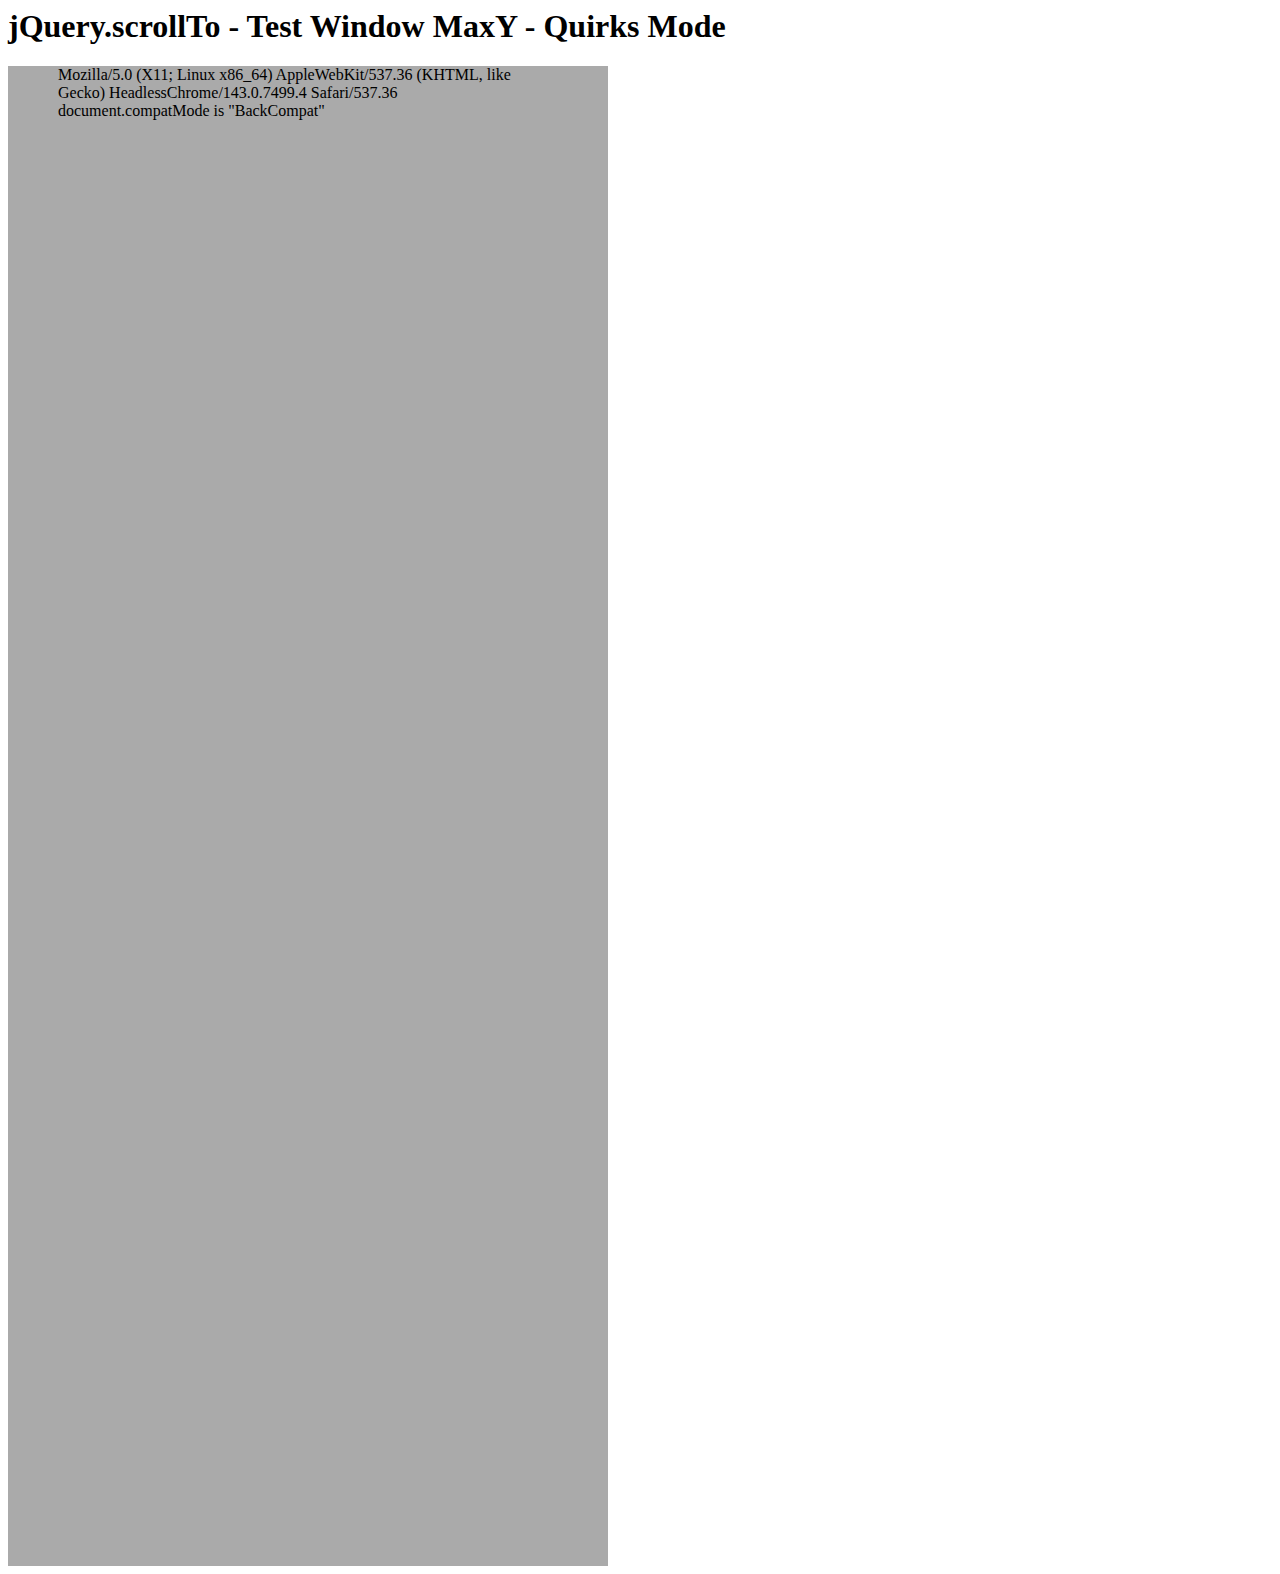
<file: js/jquery.scrollTo-2.1.2/tests/WinMaxY-quirks.html>
<html>
<head>
	<meta http-equiv="Content-Type" content="text/html; charset=iso-8859-1" />
	<title>jQuery.scrollTo - Test Window MaxY - Quirks Mode</title>
	<script type="text/javascript" src="https://code.jquery.com/jquery-1.11.0.js"></script>
	<script type="text/javascript" src="../jquery.scrollTo.js"></script>
	<script type="text/javascript" src="test.js"></script>
</head>
<body>
	<h1>jQuery.scrollTo - Test Window MaxY - Quirks Mode</h1>

	<div id="ua" style="height:1500px; width:500px; padding:0 50px; background-color:#AAA">
		&nbsp;
	</div>
	<script type="text/javascript">
		$(window).test();
	</script>
</html>
</file>
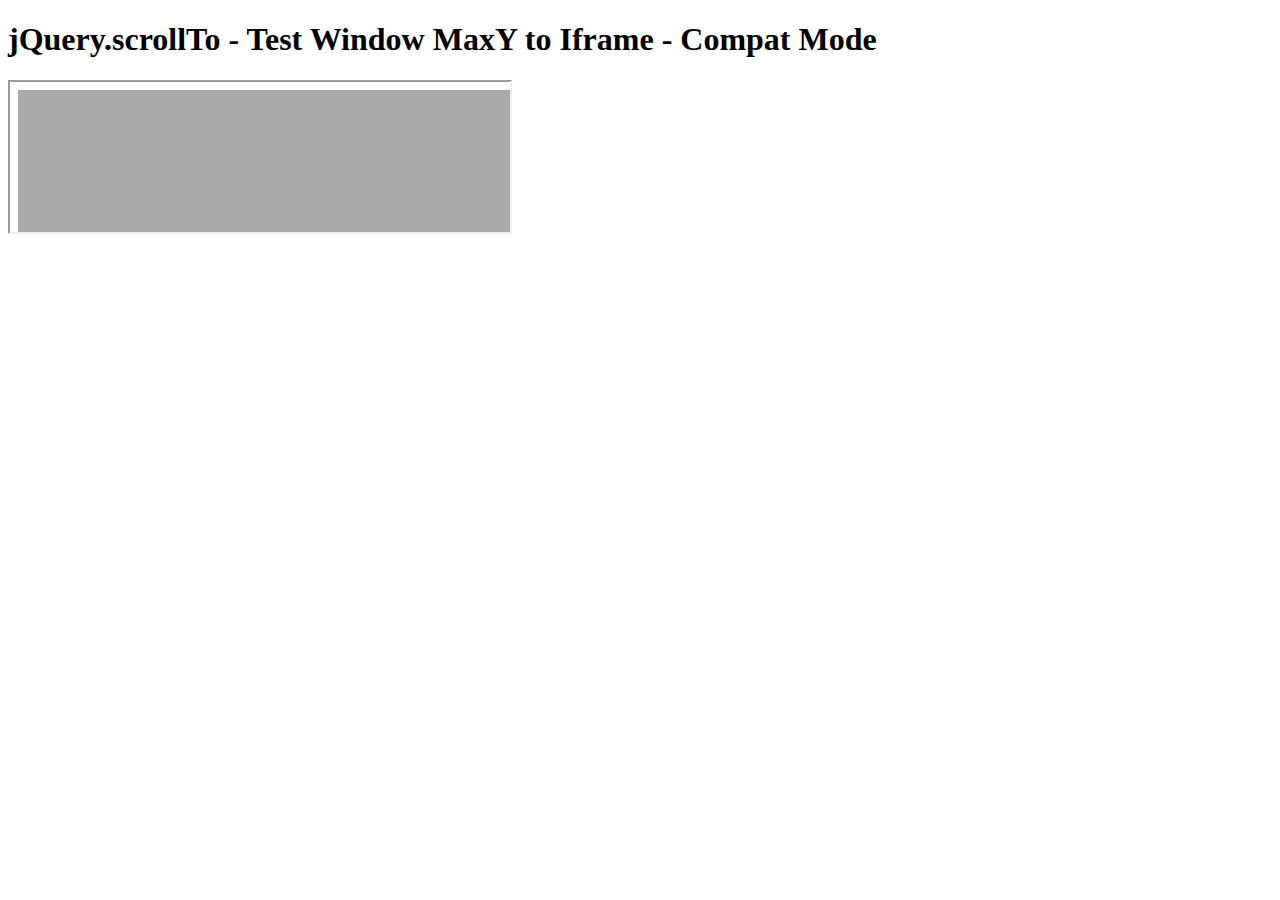
<file: js/jquery.scrollTo-2.1.2/tests/WinMaxY-to-iframe-compat.html>
<!DOCTYPE html PUBLIC "-//W3C//DTD XHTML 1.0 Transitional//EN" "http://www.w3.org/TR/xhtml1/DTD/xhtml1-transitional.dtd">
<html xmlns="http://www.w3.org/1999/xhtml">
<head>
	<meta http-equiv="Content-Type" content="text/html; charset=iso-8859-1" />
	<title>jQuery.scrollTo - Test Window MaxY to Iframe - Compat Mode</title>
	<script type="text/javascript" src="https://code.jquery.com/jquery-1.11.0.js"></script>
	<script type="text/javascript" src="../jquery.scrollTo.js"></script>
	<script type="text/javascript" src="test.js"></script>
</head>
<body>
	<h1>jQuery.scrollTo - Test Window MaxY to Iframe - Compat Mode</h1>

	<iframe src="WinMaxY-compat.html?notest"  style="width:500px" /></iframe>
	
	<script type="text/javascript">
		setTimeout(function(){
			$('iframe').test();
		}, 1500 );
	</script>
</html>
</file>
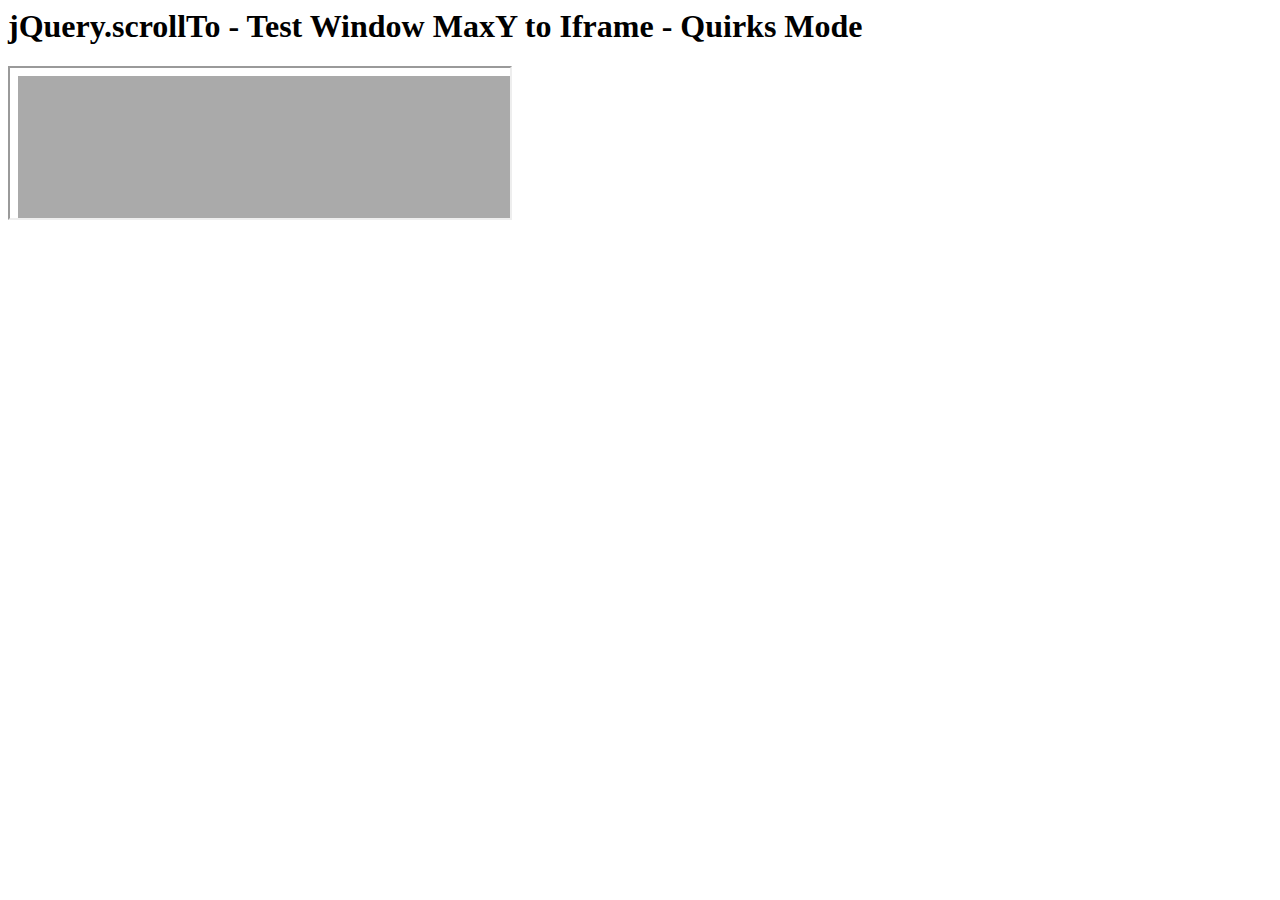
<file: js/jquery.scrollTo-2.1.2/tests/WinMaxY-to-iframe-quirks.html>
<html>
<head>
	<meta http-equiv="Content-Type" content="text/html; charset=iso-8859-1" />
	<title>jQuery.scrollTo - Test Window MaxY to Iframe - Quirks Mode</title>
	<script type="text/javascript" src="https://code.jquery.com/jquery-1.11.0.js"></script>
	<script type="text/javascript" src="../jquery.scrollTo.js"></script>
	<script type="text/javascript" src="test.js"></script>
</head>
<body>
	<h1>jQuery.scrollTo - Test Window MaxY to Iframe - Quirks Mode</h1>
	
	<iframe src="WinMaxY-quirks.html?notest" style="width:500px"></iframe>
	
	<script type="text/javascript">
		setTimeout(function(){
			$('iframe').test();
		}, 1500 );
	</script>
</html>
</file>
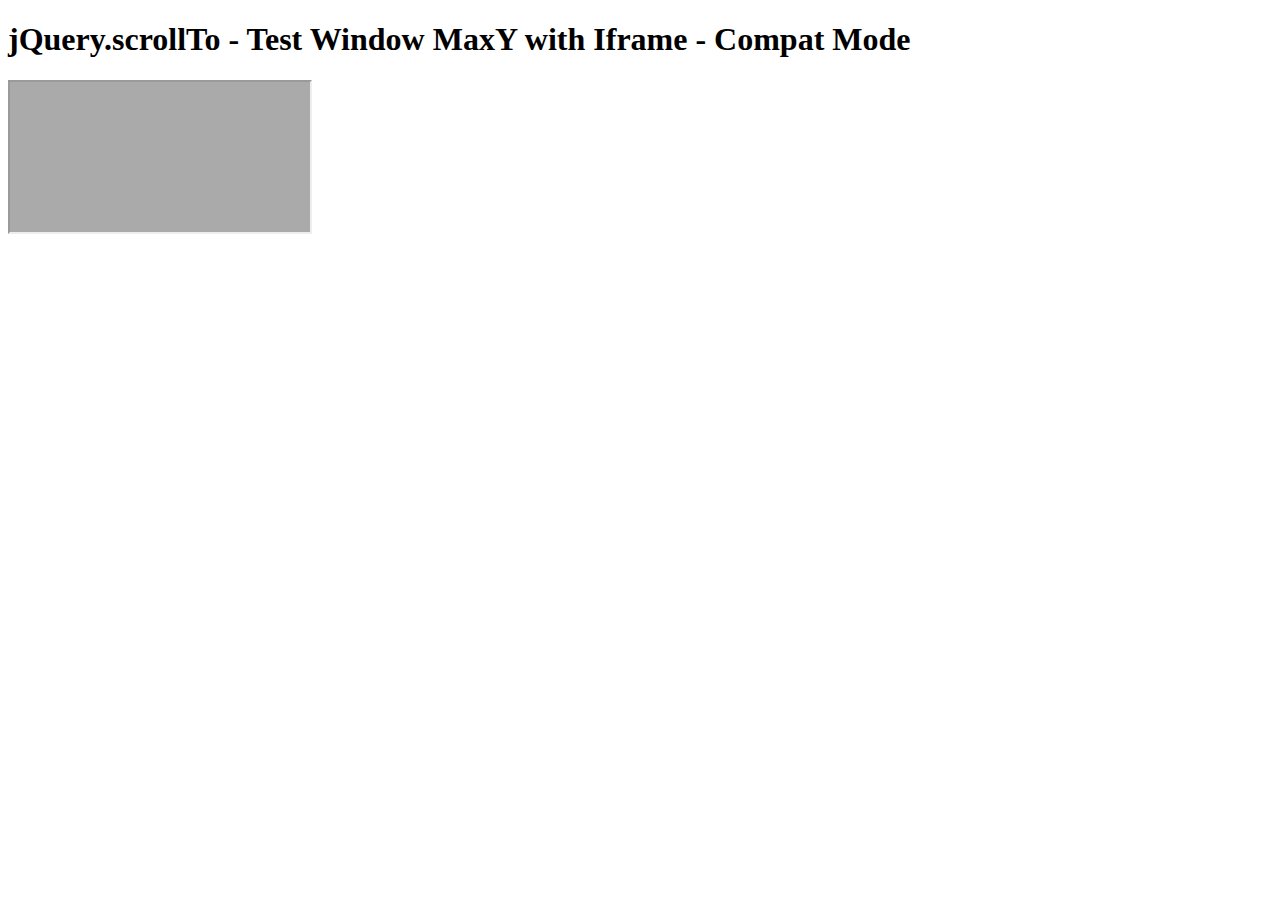
<file: js/jquery.scrollTo-2.1.2/tests/WinMaxY-with-iframe-compat.html>
<!DOCTYPE html PUBLIC "-//W3C//DTD XHTML 1.0 Transitional//EN" "http://www.w3.org/TR/xhtml1/DTD/xhtml1-transitional.dtd">
<html xmlns="http://www.w3.org/1999/xhtml">
<head>
	<meta http-equiv="Content-Type" content="text/html; charset=iso-8859-1" />
	<title>jQuery.scrollTo - Test Window MaxY with Iframe - Compat Mode</title>
</head>
<body>
	<h1>jQuery.scrollTo - Test Window MaxY with Iframe - Compat Mode</h1>
	
	<iframe src="WinMaxY-compat.html" />
</html>
</file>
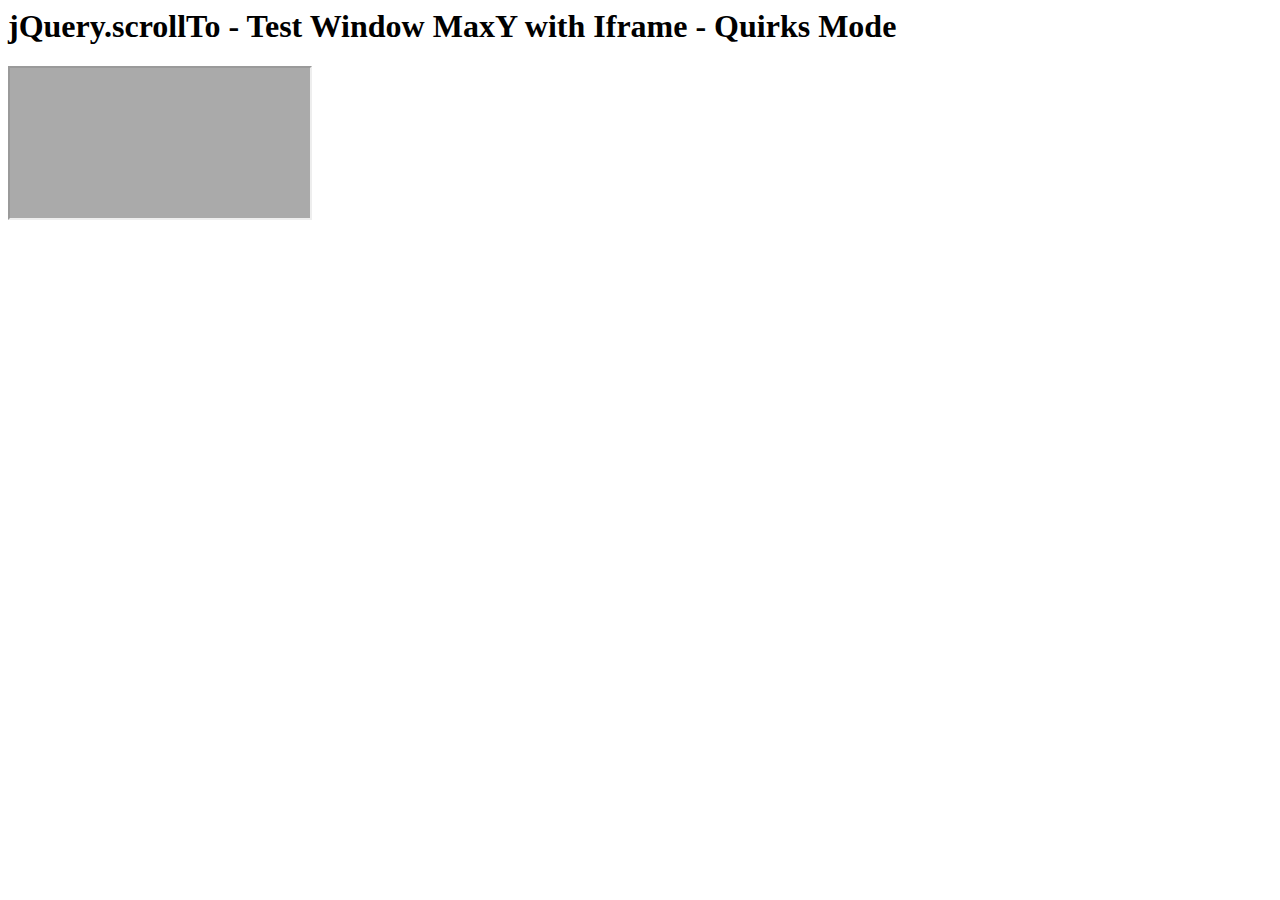
<file: js/jquery.scrollTo-2.1.2/tests/WinMaxY-with-iframe-quirks.html>
<html>
<head>
	<meta http-equiv="Content-Type" content="text/html; charset=iso-8859-1" />
	<title>jQuery.scrollTo - Test Window MaxY with Iframe - Quirks Mode</title>
</head>
<body>
	<h1>jQuery.scrollTo - Test Window MaxY with Iframe - Quirks Mode</h1>

	<iframe src="WinMaxY-quirks.html" />
</html>
</file>
<file: styles/style.css>
body{
	background: 
radial-gradient(circle, transparent 20%, slategray 20%, slategray 80%, transparent 80%, transparent),
radial-gradient(circle, transparent 20%, slategray 20%, slategray 80%, transparent 80%, transparent) 50px 50px,
linear-gradient(#A8B1BB 8px, transparent 8px) 0 -4px,
linear-gradient(90deg, #A8B1BB 8px, transparent 8px) -4px 0;
background-color: slategray;
background-size:100px 100px, 100px 100px, 50px 50px, 50px 50px;
}

#wrapper{

	position: relative;
	height: auto;
	width : 960px;
	margin: 0 auto;
	border-radius: 50px;
	
}

#wrapper header{

	width: 100%;
	height: 150px;
	background: #EAE9E7;
	border-radius: 50px;
	margin: 15px 0 0 0;
	
}

#wrapper nav{

	width: 100%;
	height: 150px;
	/*background: #EAE9E7;*/
	background: url(../images/bg3.png) top;
	border-radius: 50px;
	margin: 553px 0 0 0;
	transition: background 0.3s ease-out;
	
}

#wrapper nav a{
	display: block;
	width: 945px;
	height: 150px;
	text-indent: -10000px;
}

#wrapper nav:hover{
	background: url(../images/bg3.png) bottom;
}

#wrapper div{

	width: 100%;
	height: 150px;
	background: #FF8ECE;
	border-radius: 50px;
	margin: 6px 0 0 0;
	
}

#wrapper header h1{

	float: left;
	font-family: 'Bookman';
	font-size: 78px;
	margin: -104px 0 0 127px;
	color: #4D4C44;

}

#wrapper nav h1{

	float: left;
	font-family: 'Bookman';
	font-size: 58px;
	margin: -104px 0 0 127px;
	color: #4D4C44;

}

#wrapper nav h3{

	float: left;
	font-size: 40px;
	font-family: 'Bookman';
	margin: 10px 0 0 60px;
	color: #4D4C44;

}

#wrapper nav h3 strong{

	font-size : 75px;
	margin: 0 0 0 205px;

}

#wrapper div h1{

	float: left;
	font-family: 'Bookman';
	font-size: 53px;
	margin: 0;
	color: #EAE9E7;
	width: inherit;
	height: inherit;
	text-align: center;
	line-height: 150px;
	box-shadow: 

}

#wrapper div h1 strong{


	
}


#robot{

	margin: 0 0 0 119px;
	border-radius: 335px;
	transition: transform 0.2s;
}

#robot:hover{

	-webkit-transform: scale(1.6) rotate(0deg);

}

#empty{
	width: 100%;
	height: 15px;
}

.fa-fw{
 	float : left;
 	color: #FDD835;
 	text-shadow: 0 0 5px #000;
 	margin: 17px 0 0 -8px;
 	
}

/******KeyFrames******/
@keyframes fadeIn {
  0% {
    opacity: 0;
  }

  100% {
    opacity: 1;
  }
}

@keyframes fadeInUp {
  0% {
    opacity: 0;
    transform: translate3d(0, 100%, 0);
  }

  100% {
    opacity: 1;
    transform: none;
  }
}

@keyframes fadeInRight {
  0% {
    opacity: 0;
    transform: translate3d(100%, 0, 0);
  }

  100% {
    opacity: 1;
    transform: none;
  }
}

}
/*****End KeyFrames******/

/******CSS Page Transition*****/
.m-scene {
  /** Basic styles for an animated element */
  .scene_element {
    animation-duration: 0.25s;
    transition-timing-function: ease-in;
    animation-fill-mode: both;

  }

  /** An element that fades in */
  .scene_element--fadein {
    animation-name: fadeIn;
  }

  /** An element that fades in and slides up */
  .scene_element--fadeinup {
    animation-name: fadeInUp;
  }

  /** An element that fades in and slides from the right */
  .scene_element--fadeinright {
    animation-name: fadeInRight;
  }
}
/*********End CSS PT*********/

/***********STYLES TRANSI*********/



/********END STYLES-TRANSI******/
</file>
<file: js/jquery.scrollTo-2.1.2/demo/css/style.css>
body{
	padding:5px;
	height:1600px;
	font-family: Verdana, sans-serif;
	background-color: #DDD;
}
ul,li,h1,h2,h3,h4,p{
	list-style:none;
	padding:0;
	margin:0;
}
.part{
	border:1px solid black;
	background-color:white;
}
	.part h3,
	.part h4,
	.part h4 a {
		color:#933;
	}
#toc{
	display:block;
	padding:10px;
	position:relative;
	margin:15px 0;
	float:left;
	width:305px;
}
	#toc h3{
		padding-bottom:10px;
	}
	#toc h3 strong{
		font-size:13px;
		color:black;
	}
#links{
	border:1px solid black;
	width:210px;
	padding:10px;
	float:right;
	margin-top:-30px;
}
	#links h3{
		color:#933;
	}
	#links ul{
		padding: 8px 0 3px 20px;
	}
	#links li{
		list-style-type:circle;
	}
	#links a{
		color:#69C;
	}
	
	#toc li, #links li{
		list-style-type:circle;
		padding-left:5px;
		margin-left:15px;
	}
		#toc a{
			color:#69C;
		}
.section{
	border:1px black solid;
	width:950px;
	padding:10px;
	margin: 5px 0;
	position:relative;
	clear:both;
}
	.section h3{
		margin-bottom:10px;
		margin-left: 8px;
	}
	.section h4{
		margin:10px 0 10px 8px;
	}
	.section li{
		float:left;
	}
	.pane{
		overflow:auto;
		clear:left;
		margin: 10px 0 0 10px;
		position:relative;
		width:826px;
		height:322px;
	}
ul.elements{
	background-color:#5B739C;
}
	ul.elements li{
		width:200px;
		height:100px;
		font-weight:bolder;
		border:1px black solid;
		text-align:center;
		padding:50px;
		position:relative;
		background-color:#DDD;
	}
		ul.elements li a{
			bottom:20px;
			color:#933;
			font-size:12px;
			left:125px;
			position:absolute;
		}
		ul.elements li p{
			color:#666;
		}
	#pane-settings ul.elements li{
		margin:5px;
	}
	#pane-settings{
		margin-bottom:10px;
	}
ul.links{
	height:20px;
	overflow:hidden;
	padding-left: 5px;
}
	ul.links a{
		color:#69C;
		margin:0 0 0 5px;
	}
.clear{
	clear:left;
}
h3 span{
	position:absolute;			
}
.message{
	background:#EEE;
	border:1px solid #999;
	color:#333;
	font-size:12px;
	font-weight:normal;
	padding:1px;
	margin-top:2px;
}

h1{
	color:#5B739C;
}
h1 strong{
	font-size:13px;
	color:#777;
}
</file>
<file: styles/style_races.css>
body{
	background-color:#556;
background-image: linear-gradient(30deg, #445 12%, transparent 12.5%, transparent 87%, #445 87.5%, #445),
linear-gradient(150deg, #445 12%, transparent 12.5%, transparent 87%, #445 87.5%, #445),
linear-gradient(30deg, #445 12%, transparent 12.5%, transparent 87%, #445 87.5%, #445),
linear-gradient(150deg, #445 12%, transparent 12.5%, transparent 87%, #445 87.5%, #445),
linear-gradient(60deg, #99a 25%, transparent 25.5%, transparent 75%, #99a 75%, #99a), 
linear-gradient(60deg, #99a 25%, transparent 25.5%, transparent 75%, #99a 75%, #99a);
background-size:80px 140px;
background-position: 0 0, 0 0, 40px 70px, 40px 70px, 0 0, 40px 70px;
}
#wrapper header #syno h2{
	font-size: 23px;
}
#wrapper header #syno a{
	display: block;
	width: 98%;
	height: 150px;
	text-indent: -10000px;
	background: none;
	color: none;
} 
#wrapper header a{
	color: inherit;
	text-decoration: none;
}
#wrapper header #terrain{
	width: 530px;
	height: 530px;
	margin-left: 30%;
	line-height: 85px;
}
#wrapper header #terrain h3{
	padding: 45px 0 0 0;
}
#wrapper header #terrain a{
	display: block;
	width: 530px;
	height: 530px;
	text-indent: -10000px;
	color: none;
}
#wrapper header #void_t{
	width: 0px;
	height: 0px; 
}
#wrapper header a{
	color: inherit;
	text-decoration: none;
}
#wrapper header #siecle{
}
#wrapper header #vie{
}
#wrapper header #Arna h1{
	font-size: 113px;
}
.boite{
	width: 98%;
	height: 150px;
	background: #FFC600;
	border-radius: 115px;
	box-shadow: 8px 8px 5px 0px;
	margin: 0 0 0 11px;
	text-align: center;
	line-height: 145px;
	font-size: 20px;
	font-family:"Trebuchet MS", Helvetica, sans-serif;
}
.margin-b56p{
	margin-bottom: 56%;
}
.margin-t28p-b56p{
	margin-top: 28%;
	margin-bottom: 56%;
}
</file>
<file: js/jquery.scrollTo-2.1.2/demo/css/style.old.css>
body{
	background-color: #DDD;
}
.container li,div.pane{
	height:200px;
	font-weight:bolder;
	position:relative;
}
ul{
	list-style:none;
	padding:0;
	margin:0;
}
.container a{
	color:black;
	position:absolute;
	bottom:10px;
}
p{
	margin:0;
}
.container{
	border:1px black solid;
	margin:30px;
	overflow:auto;
	position:relative;
	width:80%;
	height:300px;
}
	.container ul{
		padding:0;
	}
#x{
	height:217px;
}
	#x li,#xy li{
		width:300px;
		float:left;
	}

h1{
	color:#5B739C;
}
h1 strong{
	font-size:13px;
	color:#777;
}

#links{
	border:1px solid black;
	width:210px;
	padding:10px;
	float:right;
	margin-top:-55px;
	background-color:white;
}
	#links h3{
		color:#933;
		margin:5px;
	}
	#links ul{
		padding: 8px 0 3px 20px;
	}
	#links li{
		list-style-type:circle;
	}
	#links a{
		color:#69C;
	}
</file>
